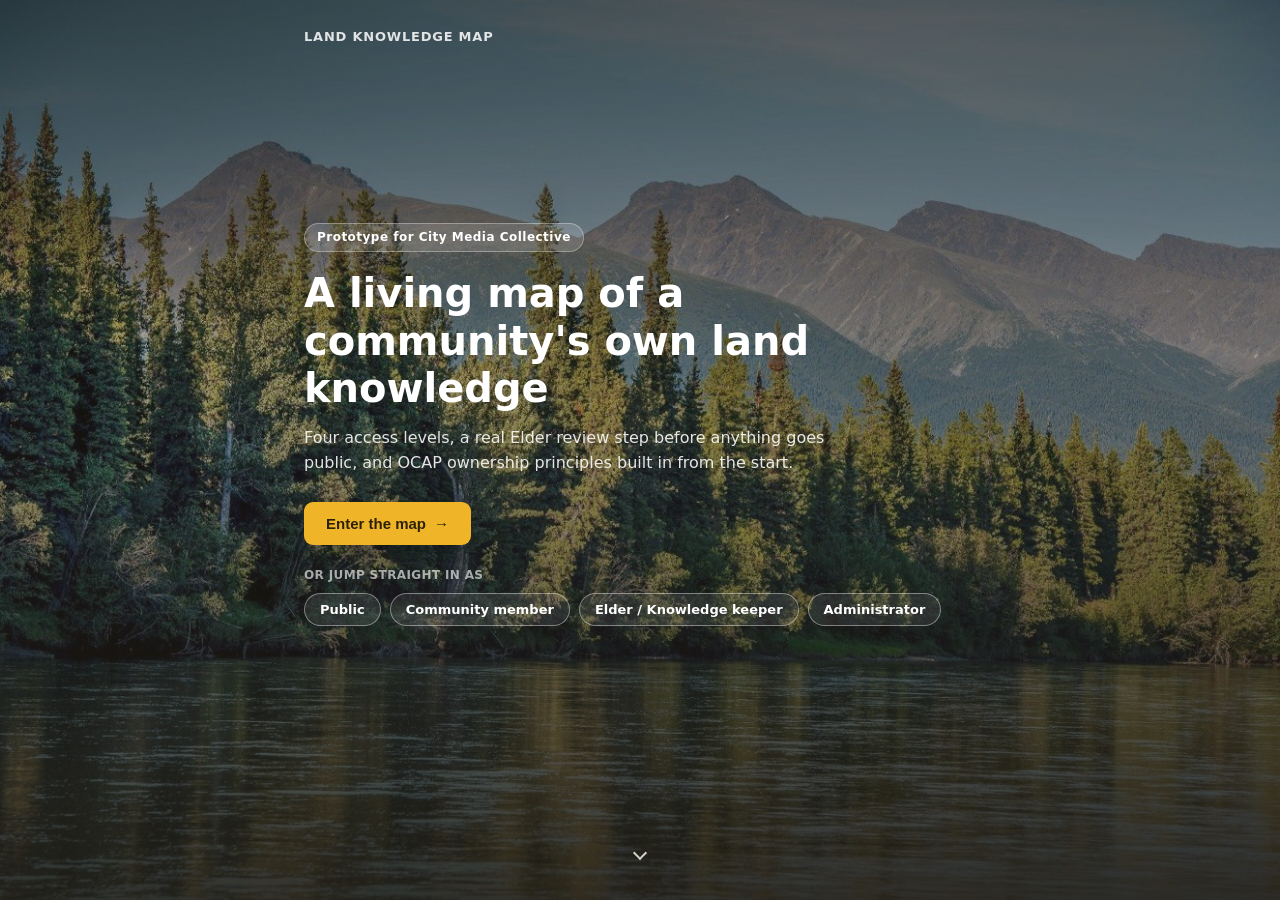
<file: index.html>
<!DOCTYPE html>
<html lang="en">
<head>
  <meta charset="utf-8">
  <meta name="viewport" content="width=device-width, initial-scale=1">
  <title>Land Knowledge Map (Prototype)</title>
  <link rel="stylesheet" href="vendor/maplibre-gl.css">
  <link rel="stylesheet" href="style.css">
</head>
<body>

  <div class="landing" id="landing">
    <section class="landing-hero">
      <div class="landing-hero-bg"></div>
      <div class="landing-hero-scrim"></div>
      <div class="landing-hero-inner">
        <div class="landing-wordmark">Land Knowledge Map</div>
        <div class="landing-content">
          <p class="landing-eyebrow">Prototype for City Media Collective</p>
          <h1>A living map of a community's own land knowledge</h1>
          <p class="landing-tagline">Four access levels, a real Elder review step before anything goes public, and OCAP ownership principles built in from the start.</p>
          <button type="button" class="landing-btn landing-enter" id="landingEnter">
            Enter the map<span class="landing-btn-arrow" aria-hidden="true">&rarr;</span>
          </button>
          <div class="landing-roles">
            <p class="landing-roles-label">Or jump straight in as</p>
            <div class="landing-roles-row" id="landingRoles"></div>
          </div>
        </div>
        <button type="button" class="landing-scroll-cue" id="landingScrollCue" aria-label="See what this prototype shows">
          <span></span>
        </button>
      </div>
    </section>

    <section class="landing-features">
      <div class="landing-feature">
        <div class="landing-feature-icon" aria-hidden="true">
          <svg viewBox="0 0 24 24" fill="none" stroke="currentColor" stroke-width="1.6" stroke-linecap="round" stroke-linejoin="round"><path d="M9 4 3 6v14l6-2 6 2 6-2V4l-6 2-6-2Z"/><path d="M9 4v14M15 6v14"/></svg>
        </div>
        <h3>Four access levels</h3>
        <p>Public, community member, Elder and administrator views each surface a different slice of the map, so sensitive knowledge only reaches the people meant to see it.</p>
      </div>
      <div class="landing-feature">
        <div class="landing-feature-icon" aria-hidden="true">
          <svg viewBox="0 0 24 24" fill="none" stroke="currentColor" stroke-width="1.6" stroke-linecap="round" stroke-linejoin="round"><path d="M12 3 4 6v6c0 4.6 3.2 7.9 8 9 4.8-1.1 8-4.4 8-9V6Z"/><path d="m9 12 2 2 4-4"/></svg>
        </div>
        <h3>Elder review, every time</h3>
        <p>New places, photos and stories sit in a queue until an Elder confirms them. Nothing reaches the public map on its own.</p>
      </div>
      <div class="landing-feature">
        <div class="landing-feature-icon" aria-hidden="true">
          <svg viewBox="0 0 24 24" fill="none" stroke="currentColor" stroke-width="1.6" stroke-linecap="round" stroke-linejoin="round"><rect x="5" y="11" width="14" height="9" rx="2"/><path d="M8 11V8a4 4 0 0 1 8 0v3"/></svg>
        </div>
        <h3>OCAP, not an afterthought</h3>
        <p>Ownership, control, access and possession of what's submitted stay with the community, not with this tool.</p>
      </div>
    </section>

    <div class="landing-enter-again">
      <button type="button" class="landing-btn landing-btn-secondary landing-enter" id="landingEnterBottom">
        Enter the map<span class="landing-btn-arrow" aria-hidden="true">&rarr;</span>
      </button>
    </div>

    <p class="landing-fineprint">Everything shown here is synthetic and illustrative, built for an Ivey MSc AFP capstone project.</p>
  </div>

  <div class="banner" role="note">
    Prototype. All content is synthetic. Locations, trails and boundaries are fictional and illustrative.
  </div>

  <div class="layout">
    <aside class="panel" id="panel" aria-label="Map controls">
      <button type="button" class="panel-home" id="panelHomeBtn" aria-label="Back to the homepage introduction">
        <svg class="panel-home-icon" viewBox="0 0 24 24" fill="none" stroke="currentColor" stroke-width="1.8" stroke-linecap="round" stroke-linejoin="round" aria-hidden="true">
          <path d="M3 11.5 12 4l9 7.5"/>
          <path d="M5.5 10v9a1 1 0 0 0 1 1H9a1 1 0 0 0 1-1v-4a1 1 0 0 1 1-1h2a1 1 0 0 1 1 1v4a1 1 0 0 0 1 1h2.5a1 1 0 0 0 1-1v-9"/>
        </svg>
        <span class="panel-home-text">
          <h1>Land Knowledge Map</h1>
          <small>Home</small>
        </span>
      </button>
      <p class="sub">Prototype for City Media Collective</p>

      <section>
        <h2 id="viewAsHeading">View as</h2>
        <div class="roles" id="roles" role="radiogroup" aria-label="Access level"></div>
        <p class="role-blurb" id="roleBlurb"></p>
        <p class="role-count" id="roleCount"></p>
      </section>

      <section>
        <h2>Basemap</h2>
        <div class="basemap-toggle">
          <button type="button" id="bmMap" aria-pressed="true">Map</button>
          <button type="button" id="bmSat" aria-pressed="false">Satellite</button>
        </div>
        <button type="button" class="terrain-toggle" id="terrain3dBtn" aria-pressed="false">Tilt to 3D terrain</button>
        <p class="fine terrain-hint" id="terrainHint" hidden>Drag with the right mouse button (or two fingers) to look around once tilted. Click the compass to reset.</p>
      </section>

      <section>
        <h2>Layers</h2>
        <label class="check"><input type="checkbox" id="lyrPoints" checked> Places and sites</label>
        <label class="check"><input type="checkbox" id="lyrTrails" checked> Trails and routes</label>
        <label class="check"><input type="checkbox" id="lyrAreas" checked> Areas and boundaries</label>
      </section>

      <section id="contributeSection" hidden>
        <h2>Contribute</h2>
        <button type="button" class="contribute-btn" id="contributeBtn">+ Add a photo or story</button>
      </section>

      <section id="elderQueueSection" hidden>
        <h2>Elder review queue</h2>
        <p class="role-blurb">Community-reported records waiting for an Elder to confirm them.</p>
        <ul class="items" id="elderQueue"></ul>
      </section>

      <section id="bulkImportSection" hidden>
        <h2>Bulk import</h2>
        <p class="role-blurb">For a large dataset handed over at once, like a hired ecologist's survey, instead of one submission at a time.</p>
        <button type="button" class="contribute-btn" id="bulkImportBtn">Import a dataset (CSV)</button>
      </section>

      <section>
        <h2>Verification</h2>
        <ul class="legend" id="legendVerif"></ul>
      </section>

      <section>
        <h2>Place type</h2>
        <ul class="legend" id="legendCat"></ul>
      </section>

      <section>
        <h2>Boundary precision</h2>
        <ul class="legend" id="legendPrecision"></ul>
      </section>

      <p class="fine">Prototype note: the access levels here hide and show information in your browser to demonstrate the idea. A real platform would enforce them on a secure server.</p>
      <p class="fine">This pilot mirrors City Media's Social Impact Lab model: one community and one project, proven well before others join, with what is learned able to be archived and shared with the next community on the platform. The access tiers and ownership language throughout follow OCAP (ownership, control, access and possession) principles.</p>
    </aside>

    <main class="mapwrap">
      <div id="map" aria-label="Interactive map"></div>
      <div class="offline" id="offline" hidden>Basemap tiles could not load. Showing a plain background. Features still work.</div>
    </main>

    <aside class="card" id="card" aria-live="polite" hidden></aside>
  </div>

  <button class="panel-toggle" id="panelToggle" aria-label="Show or hide controls">Menu</button>

  <script src="vendor/maplibre-gl.js"></script>
  <script src="data.js"></script>
  <script src="app.js"></script>
</body>
</html>
</file>
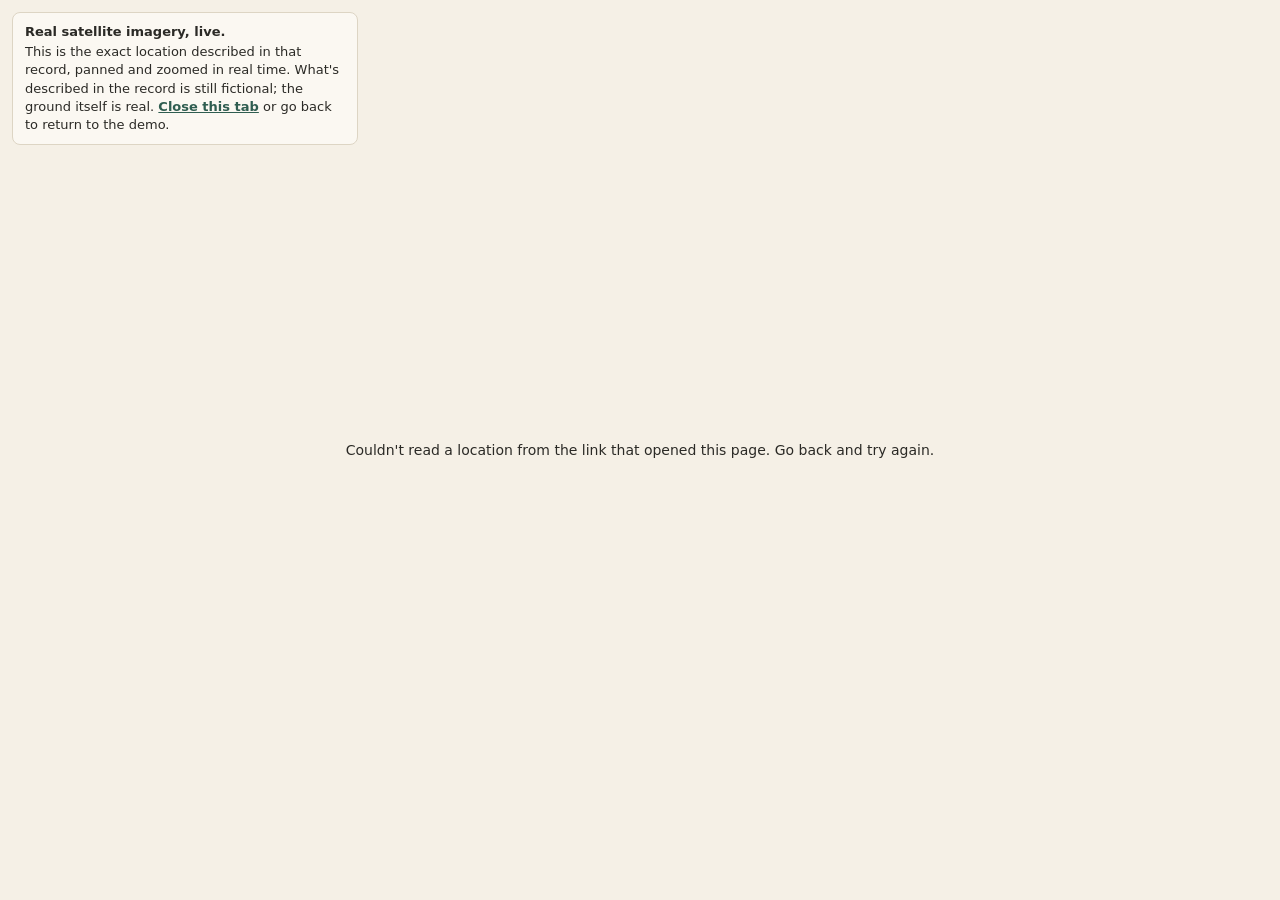
<file: live-view.html>
<!DOCTYPE html>
<html lang="en">
<head>
  <meta charset="utf-8">
  <meta name="viewport" content="width=device-width, initial-scale=1">
  <title>Live satellite view</title>
  <link rel="stylesheet" href="vendor/maplibre-gl.css">
  <style>
    html, body { height: 100%; margin: 0; font-family: system-ui, -apple-system, "Segoe UI", Roboto, sans-serif; }
    #map { position: absolute; inset: 0; }
    .label {
      position: absolute; top: 12px; left: 12px; z-index: 2; max-width: 320px;
      background: #fbf8f2; border: 1px solid #ddd5c4; border-radius: 8px;
      padding: 10px 12px; font-size: 13px; color: #2b2a26; line-height: 1.4;
    }
    .label strong { display: block; margin-bottom: 2px; }
    .label a { color: #2f5d50; font-weight: 600; }
    .missing {
      position: absolute; inset: 0; display: none; align-items: center; justify-content: center;
      background: #f5f0e6; padding: 24px; text-align: center; font-size: 14px; color: #2b2a26;
    }
  </style>
</head>
<body>
  <div id="map" aria-label="Live satellite map"></div>
  <div class="label">
    <strong>Real satellite imagery, live.</strong>
    This is the exact location described in that record, panned and zoomed in real time. What's described
    in the record is still fictional; the ground itself is real. <a href="javascript:window.close()">Close this tab</a>
    or go back to return to the demo.
  </div>
  <div class="missing" id="missing">Couldn't read a location from the link that opened this page. Go back and try again.</div>

  <script src="vendor/maplibre-gl.js"></script>
  <script>
    (function () {
      var params = new URLSearchParams(window.location.search);
      var lat = parseFloat(params.get("lat"));
      var lng = parseFloat(params.get("lng"));
      if (isNaN(lat) || isNaN(lng)) {
        document.getElementById("missing").style.display = "flex";
        return;
      }

      /* Same free, keyless Esri World Imagery source already used for the Satellite toggle and
         the real-world reference thumbnail elsewhere in this demo. No Google, no account, no key. */
      var style = {
        version: 8,
        sources: {
          esriSat: {
            type: "raster",
            tiles: ["https://server.arcgisonline.com/ArcGIS/rest/services/World_Imagery/MapServer/tile/{z}/{y}/{x}"],
            tileSize: 256,
            attribution: "Imagery: Esri, Maxar, Earthstar Geographics"
          }
        },
        layers: [{ id: "esriSat", type: "raster", source: "esriSat" }]
      };

      /* Esri's free World Imagery layer doesn't have close-up resolution everywhere, and this
         region is remote; opening too zoomed-in can land on a tile that just reads "Map data
         not yet available" instead of real imagery. Starting further out is more likely to hit
         real coverage, and the visitor can still zoom in further themselves from there. */
      var map = new maplibregl.Map({
        container: "map",
        style: style,
        center: [lng, lat],
        zoom: 11,
        attributionControl: true
      });
      map.addControl(new maplibregl.NavigationControl(), "top-right");
      map.on("load", function () {
        new maplibregl.Marker({ color: "#2f5d50" }).setLngLat([lng, lat]).addTo(map);
      });
    })();
  </script>
</body>
</html>
</file>
<file: vendor/maplibre-gl.css>
.maplibregl-map{font:12px/20px Helvetica Neue,Arial,Helvetica,sans-serif;overflow:hidden;position:relative;-webkit-tap-highlight-color:rgb(0 0 0/0)}.maplibregl-canvas{left:0;position:absolute;top:0}.maplibregl-map:fullscreen{height:100%;width:100%}.maplibregl-ctrl-group button.maplibregl-ctrl-compass{touch-action:none}.maplibregl-canvas-container.maplibregl-interactive,.maplibregl-ctrl-group button.maplibregl-ctrl-compass{cursor:grab;-webkit-user-select:none;-moz-user-select:none;user-select:none}.maplibregl-canvas-container.maplibregl-interactive.maplibregl-track-pointer{cursor:pointer}.maplibregl-canvas-container.maplibregl-interactive:active,.maplibregl-ctrl-group button.maplibregl-ctrl-compass:active{cursor:grabbing}.maplibregl-canvas-container.maplibregl-touch-zoom-rotate,.maplibregl-canvas-container.maplibregl-touch-zoom-rotate .maplibregl-canvas{touch-action:pan-x pan-y}.maplibregl-canvas-container.maplibregl-touch-drag-pan,.maplibregl-canvas-container.maplibregl-touch-drag-pan .maplibregl-canvas{touch-action:pinch-zoom}.maplibregl-canvas-container.maplibregl-touch-zoom-rotate.maplibregl-touch-drag-pan,.maplibregl-canvas-container.maplibregl-touch-zoom-rotate.maplibregl-touch-drag-pan .maplibregl-canvas{touch-action:none}.maplibregl-canvas-container.maplibregl-touch-drag-pan.maplibregl-cooperative-gestures,.maplibregl-canvas-container.maplibregl-touch-drag-pan.maplibregl-cooperative-gestures .maplibregl-canvas{touch-action:pan-x pan-y}.maplibregl-ctrl-bottom-left,.maplibregl-ctrl-bottom-right,.maplibregl-ctrl-top-left,.maplibregl-ctrl-top-right{pointer-events:none;position:absolute;z-index:2}.maplibregl-ctrl-top-left{left:0;top:0}.maplibregl-ctrl-top-right{right:0;top:0}.maplibregl-ctrl-bottom-left{bottom:0;left:0}.maplibregl-ctrl-bottom-right{bottom:0;right:0}.maplibregl-ctrl{clear:both;pointer-events:auto;transform:translate(0)}.maplibregl-ctrl-top-left .maplibregl-ctrl{float:left;margin:10px 0 0 10px}.maplibregl-ctrl-top-right .maplibregl-ctrl{float:right;margin:10px 10px 0 0}.maplibregl-ctrl-bottom-left .maplibregl-ctrl{float:left;margin:0 0 10px 10px}.maplibregl-ctrl-bottom-right .maplibregl-ctrl{float:right;margin:0 10px 10px 0}.maplibregl-ctrl-group{background:#fff;border-radius:4px}.maplibregl-ctrl-group:not(:empty){box-shadow:0 0 0 2px rgba(0,0,0,.1)}@media (forced-colors:active){.maplibregl-ctrl-group:not(:empty){box-shadow:0 0 0 2px ButtonText}}.maplibregl-ctrl-group button{background-color:transparent;border:0;box-sizing:border-box;cursor:pointer;display:block;height:29px;outline:none;padding:0;width:29px}.maplibregl-ctrl-group button+button{border-top:1px solid #ddd}.maplibregl-ctrl button .maplibregl-ctrl-icon{background-position:50%;background-repeat:no-repeat;display:block;height:100%;width:100%}@media (forced-colors:active){.maplibregl-ctrl-icon{background-color:transparent}.maplibregl-ctrl-group button+button{border-top:1px solid ButtonText}}.maplibregl-ctrl button::-moz-focus-inner{border:0;padding:0}.maplibregl-ctrl-attrib-button:focus,.maplibregl-ctrl-group button:focus{box-shadow:0 0 2px 2px #0096ff}.maplibregl-ctrl button:disabled{cursor:not-allowed}.maplibregl-ctrl button:disabled .maplibregl-ctrl-icon{opacity:.25}.maplibregl-ctrl button:not(:disabled):hover{background-color:rgb(0 0 0/5%)}.maplibregl-ctrl-group button:focus:focus-visible{box-shadow:0 0 2px 2px #0096ff}.maplibregl-ctrl-group button:focus:not(:focus-visible){box-shadow:none}.maplibregl-ctrl-group button:focus:first-child{border-radius:4px 4px 0 0}.maplibregl-ctrl-group button:focus:last-child{border-radius:0 0 4px 4px}.maplibregl-ctrl-group button:focus:only-child{border-radius:inherit}.maplibregl-ctrl button.maplibregl-ctrl-zoom-out .maplibregl-ctrl-icon{background-image:url("data:image/svg+xml;charset=utf-8,%3Csvg xmlns='http://www.w3.org/2000/svg' width='29' height='29' fill='%23333' viewBox='0 0 29 29'%3E%3Cpath d='M10 13c-.75 0-1.5.75-1.5 1.5S9.25 16 10 16h9c.75 0 1.5-.75 1.5-1.5S19.75 13 19 13z'/%3E%3C/svg%3E")}.maplibregl-ctrl button.maplibregl-ctrl-zoom-in .maplibregl-ctrl-icon{background-image:url("data:image/svg+xml;charset=utf-8,%3Csvg xmlns='http://www.w3.org/2000/svg' width='29' height='29' fill='%23333' viewBox='0 0 29 29'%3E%3Cpath d='M14.5 8.5c-.75 0-1.5.75-1.5 1.5v3h-3c-.75 0-1.5.75-1.5 1.5S9.25 16 10 16h3v3c0 .75.75 1.5 1.5 1.5S16 19.75 16 19v-3h3c.75 0 1.5-.75 1.5-1.5S19.75 13 19 13h-3v-3c0-.75-.75-1.5-1.5-1.5'/%3E%3C/svg%3E")}@media (forced-colors:active){.maplibregl-ctrl button.maplibregl-ctrl-zoom-out .maplibregl-ctrl-icon{background-image:url("data:image/svg+xml;charset=utf-8,%3Csvg xmlns='http://www.w3.org/2000/svg' width='29' height='29' fill='%23fff' viewBox='0 0 29 29'%3E%3Cpath d='M10 13c-.75 0-1.5.75-1.5 1.5S9.25 16 10 16h9c.75 0 1.5-.75 1.5-1.5S19.75 13 19 13z'/%3E%3C/svg%3E")}.maplibregl-ctrl button.maplibregl-ctrl-zoom-in .maplibregl-ctrl-icon{background-image:url("data:image/svg+xml;charset=utf-8,%3Csvg xmlns='http://www.w3.org/2000/svg' width='29' height='29' fill='%23fff' viewBox='0 0 29 29'%3E%3Cpath d='M14.5 8.5c-.75 0-1.5.75-1.5 1.5v3h-3c-.75 0-1.5.75-1.5 1.5S9.25 16 10 16h3v3c0 .75.75 1.5 1.5 1.5S16 19.75 16 19v-3h3c.75 0 1.5-.75 1.5-1.5S19.75 13 19 13h-3v-3c0-.75-.75-1.5-1.5-1.5'/%3E%3C/svg%3E")}}@media (forced-colors:active) and (prefers-color-scheme:light){.maplibregl-ctrl button.maplibregl-ctrl-zoom-out .maplibregl-ctrl-icon{background-image:url("data:image/svg+xml;charset=utf-8,%3Csvg xmlns='http://www.w3.org/2000/svg' width='29' height='29' viewBox='0 0 29 29'%3E%3Cpath d='M10 13c-.75 0-1.5.75-1.5 1.5S9.25 16 10 16h9c.75 0 1.5-.75 1.5-1.5S19.75 13 19 13z'/%3E%3C/svg%3E")}.maplibregl-ctrl button.maplibregl-ctrl-zoom-in .maplibregl-ctrl-icon{background-image:url("data:image/svg+xml;charset=utf-8,%3Csvg xmlns='http://www.w3.org/2000/svg' width='29' height='29' viewBox='0 0 29 29'%3E%3Cpath d='M14.5 8.5c-.75 0-1.5.75-1.5 1.5v3h-3c-.75 0-1.5.75-1.5 1.5S9.25 16 10 16h3v3c0 .75.75 1.5 1.5 1.5S16 19.75 16 19v-3h3c.75 0 1.5-.75 1.5-1.5S19.75 13 19 13h-3v-3c0-.75-.75-1.5-1.5-1.5'/%3E%3C/svg%3E")}}.maplibregl-ctrl button.maplibregl-ctrl-fullscreen .maplibregl-ctrl-icon{background-image:url("data:image/svg+xml;charset=utf-8,%3Csvg xmlns='http://www.w3.org/2000/svg' width='29' height='29' fill='%23333' viewBox='0 0 29 29'%3E%3Cpath d='M24 16v5.5c0 1.75-.75 2.5-2.5 2.5H16v-1l3-1.5-4-5.5 1-1 5.5 4 1.5-3zM6 16l1.5 3 5.5-4 1 1-4 5.5 3 1.5v1H7.5C5.75 24 5 23.25 5 21.5V16zm7-11v1l-3 1.5 4 5.5-1 1-5.5-4L6 13H5V7.5C5 5.75 5.75 5 7.5 5zm11 2.5c0-1.75-.75-2.5-2.5-2.5H16v1l3 1.5-4 5.5 1 1 5.5-4 1.5 3h1z'/%3E%3C/svg%3E")}.maplibregl-ctrl button.maplibregl-ctrl-shrink .maplibregl-ctrl-icon{background-image:url("data:image/svg+xml;charset=utf-8,%3Csvg xmlns='http://www.w3.org/2000/svg' width='29' height='29' viewBox='0 0 29 29'%3E%3Cpath d='M18.5 16c-1.75 0-2.5.75-2.5 2.5V24h1l1.5-3 5.5 4 1-1-4-5.5 3-1.5v-1zM13 18.5c0-1.75-.75-2.5-2.5-2.5H5v1l3 1.5L4 24l1 1 5.5-4 1.5 3h1zm3-8c0 1.75.75 2.5 2.5 2.5H24v-1l-3-1.5L25 5l-1-1-5.5 4L17 5h-1zM10.5 13c1.75 0 2.5-.75 2.5-2.5V5h-1l-1.5 3L5 4 4 5l4 5.5L5 12v1z'/%3E%3C/svg%3E")}@media (forced-colors:active){.maplibregl-ctrl button.maplibregl-ctrl-fullscreen .maplibregl-ctrl-icon{background-image:url("data:image/svg+xml;charset=utf-8,%3Csvg xmlns='http://www.w3.org/2000/svg' width='29' height='29' fill='%23fff' viewBox='0 0 29 29'%3E%3Cpath d='M24 16v5.5c0 1.75-.75 2.5-2.5 2.5H16v-1l3-1.5-4-5.5 1-1 5.5 4 1.5-3zM6 16l1.5 3 5.5-4 1 1-4 5.5 3 1.5v1H7.5C5.75 24 5 23.25 5 21.5V16zm7-11v1l-3 1.5 4 5.5-1 1-5.5-4L6 13H5V7.5C5 5.75 5.75 5 7.5 5zm11 2.5c0-1.75-.75-2.5-2.5-2.5H16v1l3 1.5-4 5.5 1 1 5.5-4 1.5 3h1z'/%3E%3C/svg%3E")}.maplibregl-ctrl button.maplibregl-ctrl-shrink .maplibregl-ctrl-icon{background-image:url("data:image/svg+xml;charset=utf-8,%3Csvg xmlns='http://www.w3.org/2000/svg' width='29' height='29' fill='%23fff' viewBox='0 0 29 29'%3E%3Cpath d='M18.5 16c-1.75 0-2.5.75-2.5 2.5V24h1l1.5-3 5.5 4 1-1-4-5.5 3-1.5v-1zM13 18.5c0-1.75-.75-2.5-2.5-2.5H5v1l3 1.5L4 24l1 1 5.5-4 1.5 3h1zm3-8c0 1.75.75 2.5 2.5 2.5H24v-1l-3-1.5L25 5l-1-1-5.5 4L17 5h-1zM10.5 13c1.75 0 2.5-.75 2.5-2.5V5h-1l-1.5 3L5 4 4 5l4 5.5L5 12v1z'/%3E%3C/svg%3E")}}@media (forced-colors:active) and (prefers-color-scheme:light){.maplibregl-ctrl button.maplibregl-ctrl-fullscreen .maplibregl-ctrl-icon{background-image:url("data:image/svg+xml;charset=utf-8,%3Csvg xmlns='http://www.w3.org/2000/svg' width='29' height='29' viewBox='0 0 29 29'%3E%3Cpath d='M24 16v5.5c0 1.75-.75 2.5-2.5 2.5H16v-1l3-1.5-4-5.5 1-1 5.5 4 1.5-3zM6 16l1.5 3 5.5-4 1 1-4 5.5 3 1.5v1H7.5C5.75 24 5 23.25 5 21.5V16zm7-11v1l-3 1.5 4 5.5-1 1-5.5-4L6 13H5V7.5C5 5.75 5.75 5 7.5 5zm11 2.5c0-1.75-.75-2.5-2.5-2.5H16v1l3 1.5-4 5.5 1 1 5.5-4 1.5 3h1z'/%3E%3C/svg%3E")}.maplibregl-ctrl button.maplibregl-ctrl-shrink .maplibregl-ctrl-icon{background-image:url("data:image/svg+xml;charset=utf-8,%3Csvg xmlns='http://www.w3.org/2000/svg' width='29' height='29' viewBox='0 0 29 29'%3E%3Cpath d='M18.5 16c-1.75 0-2.5.75-2.5 2.5V24h1l1.5-3 5.5 4 1-1-4-5.5 3-1.5v-1zM13 18.5c0-1.75-.75-2.5-2.5-2.5H5v1l3 1.5L4 24l1 1 5.5-4 1.5 3h1zm3-8c0 1.75.75 2.5 2.5 2.5H24v-1l-3-1.5L25 5l-1-1-5.5 4L17 5h-1zM10.5 13c1.75 0 2.5-.75 2.5-2.5V5h-1l-1.5 3L5 4 4 5l4 5.5L5 12v1z'/%3E%3C/svg%3E")}}.maplibregl-ctrl button.maplibregl-ctrl-compass .maplibregl-ctrl-icon{background-image:url("data:image/svg+xml;charset=utf-8,%3Csvg xmlns='http://www.w3.org/2000/svg' width='29' height='29' fill='%23333' viewBox='0 0 29 29'%3E%3Cpath d='m10.5 14 4-8 4 8z'/%3E%3Cpath fill='%23ccc' d='m10.5 16 4 8 4-8z'/%3E%3C/svg%3E")}@media (forced-colors:active){.maplibregl-ctrl button.maplibregl-ctrl-compass .maplibregl-ctrl-icon{background-image:url("data:image/svg+xml;charset=utf-8,%3Csvg xmlns='http://www.w3.org/2000/svg' width='29' height='29' fill='%23fff' viewBox='0 0 29 29'%3E%3Cpath d='m10.5 14 4-8 4 8z'/%3E%3Cpath fill='%23ccc' d='m10.5 16 4 8 4-8z'/%3E%3C/svg%3E")}}@media (forced-colors:active) and (prefers-color-scheme:light){.maplibregl-ctrl button.maplibregl-ctrl-compass .maplibregl-ctrl-icon{background-image:url("data:image/svg+xml;charset=utf-8,%3Csvg xmlns='http://www.w3.org/2000/svg' width='29' height='29' viewBox='0 0 29 29'%3E%3Cpath d='m10.5 14 4-8 4 8z'/%3E%3Cpath fill='%23ccc' d='m10.5 16 4 8 4-8z'/%3E%3C/svg%3E")}}.maplibregl-ctrl button.maplibregl-ctrl-terrain .maplibregl-ctrl-icon{background-image:url("data:image/svg+xml;charset=utf-8,%3Csvg xmlns='http://www.w3.org/2000/svg' width='22' height='22' fill='%23333' viewBox='0 0 22 22'%3E%3Cpath d='m1.754 13.406 4.453-4.851 3.09 3.09 3.281 3.277.969-.969-3.309-3.312 3.844-4.121 6.148 6.886h1.082v-.855l-7.207-8.07-4.84 5.187L6.169 6.57l-5.48 5.965v.871ZM.688 16.844h20.625v1.375H.688Zm0 0'/%3E%3C/svg%3E")}.maplibregl-ctrl button.maplibregl-ctrl-terrain-enabled .maplibregl-ctrl-icon{background-image:url("data:image/svg+xml;charset=utf-8,%3Csvg xmlns='http://www.w3.org/2000/svg' width='22' height='22' fill='%2333b5e5' viewBox='0 0 22 22'%3E%3Cpath d='m1.754 13.406 4.453-4.851 3.09 3.09 3.281 3.277.969-.969-3.309-3.312 3.844-4.121 6.148 6.886h1.082v-.855l-7.207-8.07-4.84 5.187L6.169 6.57l-5.48 5.965v.871ZM.688 16.844h20.625v1.375H.688Zm0 0'/%3E%3C/svg%3E")}.maplibregl-ctrl button.maplibregl-ctrl-geolocate .maplibregl-ctrl-icon{background-image:url("data:image/svg+xml;charset=utf-8,%3Csvg xmlns='http://www.w3.org/2000/svg' width='29' height='29' fill='%23333' viewBox='0 0 20 20'%3E%3Cpath d='M10 4C9 4 9 5 9 5v.1A5 5 0 0 0 5.1 9H5s-1 0-1 1 1 1 1 1h.1A5 5 0 0 0 9 14.9v.1s0 1 1 1 1-1 1-1v-.1a5 5 0 0 0 3.9-3.9h.1s1 0 1-1-1-1-1-1h-.1A5 5 0 0 0 11 5.1V5s0-1-1-1m0 2.5a3.5 3.5 0 1 1 0 7 3.5 3.5 0 1 1 0-7'/%3E%3Ccircle cx='10' cy='10' r='2'/%3E%3C/svg%3E")}.maplibregl-ctrl button.maplibregl-ctrl-geolocate:disabled .maplibregl-ctrl-icon{background-image:url("data:image/svg+xml;charset=utf-8,%3Csvg xmlns='http://www.w3.org/2000/svg' width='29' height='29' fill='%23aaa' viewBox='0 0 20 20'%3E%3Cpath d='M10 4C9 4 9 5 9 5v.1A5 5 0 0 0 5.1 9H5s-1 0-1 1 1 1 1 1h.1A5 5 0 0 0 9 14.9v.1s0 1 1 1 1-1 1-1v-.1a5 5 0 0 0 3.9-3.9h.1s1 0 1-1-1-1-1-1h-.1A5 5 0 0 0 11 5.1V5s0-1-1-1m0 2.5a3.5 3.5 0 1 1 0 7 3.5 3.5 0 1 1 0-7'/%3E%3Ccircle cx='10' cy='10' r='2'/%3E%3Cpath fill='red' d='m14 5 1 1-9 9-1-1z'/%3E%3C/svg%3E")}.maplibregl-ctrl button.maplibregl-ctrl-geolocate.maplibregl-ctrl-geolocate-active .maplibregl-ctrl-icon{background-image:url("data:image/svg+xml;charset=utf-8,%3Csvg xmlns='http://www.w3.org/2000/svg' width='29' height='29' fill='%2333b5e5' viewBox='0 0 20 20'%3E%3Cpath d='M10 4C9 4 9 5 9 5v.1A5 5 0 0 0 5.1 9H5s-1 0-1 1 1 1 1 1h.1A5 5 0 0 0 9 14.9v.1s0 1 1 1 1-1 1-1v-.1a5 5 0 0 0 3.9-3.9h.1s1 0 1-1-1-1-1-1h-.1A5 5 0 0 0 11 5.1V5s0-1-1-1m0 2.5a3.5 3.5 0 1 1 0 7 3.5 3.5 0 1 1 0-7'/%3E%3Ccircle cx='10' cy='10' r='2'/%3E%3C/svg%3E")}.maplibregl-ctrl button.maplibregl-ctrl-geolocate.maplibregl-ctrl-geolocate-active-error .maplibregl-ctrl-icon{background-image:url("data:image/svg+xml;charset=utf-8,%3Csvg xmlns='http://www.w3.org/2000/svg' width='29' height='29' fill='%23e58978' viewBox='0 0 20 20'%3E%3Cpath d='M10 4C9 4 9 5 9 5v.1A5 5 0 0 0 5.1 9H5s-1 0-1 1 1 1 1 1h.1A5 5 0 0 0 9 14.9v.1s0 1 1 1 1-1 1-1v-.1a5 5 0 0 0 3.9-3.9h.1s1 0 1-1-1-1-1-1h-.1A5 5 0 0 0 11 5.1V5s0-1-1-1m0 2.5a3.5 3.5 0 1 1 0 7 3.5 3.5 0 1 1 0-7'/%3E%3Ccircle cx='10' cy='10' r='2'/%3E%3C/svg%3E")}.maplibregl-ctrl button.maplibregl-ctrl-geolocate.maplibregl-ctrl-geolocate-background .maplibregl-ctrl-icon{background-image:url("data:image/svg+xml;charset=utf-8,%3Csvg xmlns='http://www.w3.org/2000/svg' width='29' height='29' fill='%2333b5e5' viewBox='0 0 20 20'%3E%3Cpath d='M10 4C9 4 9 5 9 5v.1A5 5 0 0 0 5.1 9H5s-1 0-1 1 1 1 1 1h.1A5 5 0 0 0 9 14.9v.1s0 1 1 1 1-1 1-1v-.1a5 5 0 0 0 3.9-3.9h.1s1 0 1-1-1-1-1-1h-.1A5 5 0 0 0 11 5.1V5s0-1-1-1m0 2.5a3.5 3.5 0 1 1 0 7 3.5 3.5 0 1 1 0-7'/%3E%3C/svg%3E")}.maplibregl-ctrl button.maplibregl-ctrl-geolocate.maplibregl-ctrl-geolocate-background-error .maplibregl-ctrl-icon{background-image:url("data:image/svg+xml;charset=utf-8,%3Csvg xmlns='http://www.w3.org/2000/svg' width='29' height='29' fill='%23e54e33' viewBox='0 0 20 20'%3E%3Cpath d='M10 4C9 4 9 5 9 5v.1A5 5 0 0 0 5.1 9H5s-1 0-1 1 1 1 1 1h.1A5 5 0 0 0 9 14.9v.1s0 1 1 1 1-1 1-1v-.1a5 5 0 0 0 3.9-3.9h.1s1 0 1-1-1-1-1-1h-.1A5 5 0 0 0 11 5.1V5s0-1-1-1m0 2.5a3.5 3.5 0 1 1 0 7 3.5 3.5 0 1 1 0-7'/%3E%3C/svg%3E")}.maplibregl-ctrl button.maplibregl-ctrl-geolocate.maplibregl-ctrl-geolocate-waiting .maplibregl-ctrl-icon{animation:maplibregl-spin 2s linear infinite}@media (forced-colors:active){.maplibregl-ctrl button.maplibregl-ctrl-geolocate .maplibregl-ctrl-icon{background-image:url("data:image/svg+xml;charset=utf-8,%3Csvg xmlns='http://www.w3.org/2000/svg' width='29' height='29' fill='%23fff' viewBox='0 0 20 20'%3E%3Cpath d='M10 4C9 4 9 5 9 5v.1A5 5 0 0 0 5.1 9H5s-1 0-1 1 1 1 1 1h.1A5 5 0 0 0 9 14.9v.1s0 1 1 1 1-1 1-1v-.1a5 5 0 0 0 3.9-3.9h.1s1 0 1-1-1-1-1-1h-.1A5 5 0 0 0 11 5.1V5s0-1-1-1m0 2.5a3.5 3.5 0 1 1 0 7 3.5 3.5 0 1 1 0-7'/%3E%3Ccircle cx='10' cy='10' r='2'/%3E%3C/svg%3E")}.maplibregl-ctrl button.maplibregl-ctrl-geolocate:disabled .maplibregl-ctrl-icon{background-image:url("data:image/svg+xml;charset=utf-8,%3Csvg xmlns='http://www.w3.org/2000/svg' width='29' height='29' fill='%23999' viewBox='0 0 20 20'%3E%3Cpath d='M10 4C9 4 9 5 9 5v.1A5 5 0 0 0 5.1 9H5s-1 0-1 1 1 1 1 1h.1A5 5 0 0 0 9 14.9v.1s0 1 1 1 1-1 1-1v-.1a5 5 0 0 0 3.9-3.9h.1s1 0 1-1-1-1-1-1h-.1A5 5 0 0 0 11 5.1V5s0-1-1-1m0 2.5a3.5 3.5 0 1 1 0 7 3.5 3.5 0 1 1 0-7'/%3E%3Ccircle cx='10' cy='10' r='2'/%3E%3Cpath fill='red' d='m14 5 1 1-9 9-1-1z'/%3E%3C/svg%3E")}.maplibregl-ctrl button.maplibregl-ctrl-geolocate.maplibregl-ctrl-geolocate-active .maplibregl-ctrl-icon{background-image:url("data:image/svg+xml;charset=utf-8,%3Csvg xmlns='http://www.w3.org/2000/svg' width='29' height='29' fill='%2333b5e5' viewBox='0 0 20 20'%3E%3Cpath d='M10 4C9 4 9 5 9 5v.1A5 5 0 0 0 5.1 9H5s-1 0-1 1 1 1 1 1h.1A5 5 0 0 0 9 14.9v.1s0 1 1 1 1-1 1-1v-.1a5 5 0 0 0 3.9-3.9h.1s1 0 1-1-1-1-1-1h-.1A5 5 0 0 0 11 5.1V5s0-1-1-1m0 2.5a3.5 3.5 0 1 1 0 7 3.5 3.5 0 1 1 0-7'/%3E%3Ccircle cx='10' cy='10' r='2'/%3E%3C/svg%3E")}.maplibregl-ctrl button.maplibregl-ctrl-geolocate.maplibregl-ctrl-geolocate-active-error .maplibregl-ctrl-icon{background-image:url("data:image/svg+xml;charset=utf-8,%3Csvg xmlns='http://www.w3.org/2000/svg' width='29' height='29' fill='%23e58978' viewBox='0 0 20 20'%3E%3Cpath d='M10 4C9 4 9 5 9 5v.1A5 5 0 0 0 5.1 9H5s-1 0-1 1 1 1 1 1h.1A5 5 0 0 0 9 14.9v.1s0 1 1 1 1-1 1-1v-.1a5 5 0 0 0 3.9-3.9h.1s1 0 1-1-1-1-1-1h-.1A5 5 0 0 0 11 5.1V5s0-1-1-1m0 2.5a3.5 3.5 0 1 1 0 7 3.5 3.5 0 1 1 0-7'/%3E%3Ccircle cx='10' cy='10' r='2'/%3E%3C/svg%3E")}.maplibregl-ctrl button.maplibregl-ctrl-geolocate.maplibregl-ctrl-geolocate-background .maplibregl-ctrl-icon{background-image:url("data:image/svg+xml;charset=utf-8,%3Csvg xmlns='http://www.w3.org/2000/svg' width='29' height='29' fill='%2333b5e5' viewBox='0 0 20 20'%3E%3Cpath d='M10 4C9 4 9 5 9 5v.1A5 5 0 0 0 5.1 9H5s-1 0-1 1 1 1 1 1h.1A5 5 0 0 0 9 14.9v.1s0 1 1 1 1-1 1-1v-.1a5 5 0 0 0 3.9-3.9h.1s1 0 1-1-1-1-1-1h-.1A5 5 0 0 0 11 5.1V5s0-1-1-1m0 2.5a3.5 3.5 0 1 1 0 7 3.5 3.5 0 1 1 0-7'/%3E%3C/svg%3E")}.maplibregl-ctrl button.maplibregl-ctrl-geolocate.maplibregl-ctrl-geolocate-background-error .maplibregl-ctrl-icon{background-image:url("data:image/svg+xml;charset=utf-8,%3Csvg xmlns='http://www.w3.org/2000/svg' width='29' height='29' fill='%23e54e33' viewBox='0 0 20 20'%3E%3Cpath d='M10 4C9 4 9 5 9 5v.1A5 5 0 0 0 5.1 9H5s-1 0-1 1 1 1 1 1h.1A5 5 0 0 0 9 14.9v.1s0 1 1 1 1-1 1-1v-.1a5 5 0 0 0 3.9-3.9h.1s1 0 1-1-1-1-1-1h-.1A5 5 0 0 0 11 5.1V5s0-1-1-1m0 2.5a3.5 3.5 0 1 1 0 7 3.5 3.5 0 1 1 0-7'/%3E%3C/svg%3E")}}@media (forced-colors:active) and (prefers-color-scheme:light){.maplibregl-ctrl button.maplibregl-ctrl-geolocate .maplibregl-ctrl-icon{background-image:url("data:image/svg+xml;charset=utf-8,%3Csvg xmlns='http://www.w3.org/2000/svg' width='29' height='29' viewBox='0 0 20 20'%3E%3Cpath d='M10 4C9 4 9 5 9 5v.1A5 5 0 0 0 5.1 9H5s-1 0-1 1 1 1 1 1h.1A5 5 0 0 0 9 14.9v.1s0 1 1 1 1-1 1-1v-.1a5 5 0 0 0 3.9-3.9h.1s1 0 1-1-1-1-1-1h-.1A5 5 0 0 0 11 5.1V5s0-1-1-1m0 2.5a3.5 3.5 0 1 1 0 7 3.5 3.5 0 1 1 0-7'/%3E%3Ccircle cx='10' cy='10' r='2'/%3E%3C/svg%3E")}.maplibregl-ctrl button.maplibregl-ctrl-geolocate:disabled .maplibregl-ctrl-icon{background-image:url("data:image/svg+xml;charset=utf-8,%3Csvg xmlns='http://www.w3.org/2000/svg' width='29' height='29' fill='%23666' viewBox='0 0 20 20'%3E%3Cpath d='M10 4C9 4 9 5 9 5v.1A5 5 0 0 0 5.1 9H5s-1 0-1 1 1 1 1 1h.1A5 5 0 0 0 9 14.9v.1s0 1 1 1 1-1 1-1v-.1a5 5 0 0 0 3.9-3.9h.1s1 0 1-1-1-1-1-1h-.1A5 5 0 0 0 11 5.1V5s0-1-1-1m0 2.5a3.5 3.5 0 1 1 0 7 3.5 3.5 0 1 1 0-7'/%3E%3Ccircle cx='10' cy='10' r='2'/%3E%3Cpath fill='red' d='m14 5 1 1-9 9-1-1z'/%3E%3C/svg%3E")}}@keyframes maplibregl-spin{0%{transform:rotate(0deg)}to{transform:rotate(1turn)}}a.maplibregl-ctrl-logo{background-image:url("data:image/svg+xml;charset=utf-8,%3Csvg xmlns='http://www.w3.org/2000/svg' width='88' height='23' fill='none'%3E%3Cpath fill='%23000' fill-opacity='.4' fill-rule='evenodd' d='M17.408 16.796h-1.827l2.501-12.095h.198l3.324 6.533.988 2.19.988-2.19 3.258-6.533h.181l2.6 12.095h-1.81l-1.218-5.644-.362-1.71-.658 1.71-2.929 5.644h-.098l-2.914-5.644-.757-1.71-.345 1.71zm1.958-3.42-.726 3.663a1.255 1.255 0 0 1-1.232 1.011h-1.827a1.255 1.255 0 0 1-1.229-1.509l2.501-12.095a1.255 1.255 0 0 1 1.23-1.001h.197a1.25 1.25 0 0 1 1.12.685l3.19 6.273 3.125-6.263a1.25 1.25 0 0 1 1.123-.695h.181a1.255 1.255 0 0 1 1.227.991l1.443 6.71a5 5 0 0 1 .314-.787l.009-.016a4.6 4.6 0 0 1 1.777-1.887c.782-.46 1.668-.667 2.611-.667a4.6 4.6 0 0 1 1.7.32l.306.134c.21-.16.474-.256.759-.256h1.694a1.255 1.255 0 0 1 1.212.925 1.255 1.255 0 0 1 1.212-.925h1.711c.284 0 .545.094.755.252.613-.3 1.312-.45 2.075-.45 1.356 0 2.557.445 3.482 1.4q.47.48.763 1.064V4.701a1.255 1.255 0 0 1 1.255-1.255h1.86A1.255 1.255 0 0 1 54.44 4.7v9.194h2.217c.19 0 .37.043.532.118v-4.77c0-.356.147-.678.385-.906a2.42 2.42 0 0 1-.682-1.71c0-.665.267-1.253.735-1.7a2.45 2.45 0 0 1 1.722-.674 2.43 2.43 0 0 1 1.705.675q.318.302.504.683V4.7a1.255 1.255 0 0 1 1.255-1.255h1.744A1.255 1.255 0 0 1 65.812 4.7v3.335a4.8 4.8 0 0 1 1.526-.246c.938 0 1.817.214 2.59.69a4.47 4.47 0 0 1 1.67 1.743v-.98a1.255 1.255 0 0 1 1.256-1.256h1.777c.233 0 .451.064.639.174a3.4 3.4 0 0 1 1.567-.372c.346 0 .861.02 1.285.232a1.25 1.25 0 0 1 .689 1.004 4.7 4.7 0 0 1 .853-.588c.795-.44 1.675-.647 2.61-.647 1.385 0 2.65.39 3.525 1.396.836.938 1.168 2.173 1.168 3.528q-.001.515-.056 1.051a1.255 1.255 0 0 1-.947 1.09l.408.952a1.255 1.255 0 0 1-.477 1.552c-.418.268-.92.463-1.458.612-.613.171-1.304.244-2.049.244-1.06 0-2.043-.207-2.886-.698l-.015-.008c-.798-.48-1.419-1.135-1.818-1.963l-.004-.008a5.8 5.8 0 0 1-.548-2.512q0-.429.053-.843a1.3 1.3 0 0 1-.333-.086l-.166-.004c-.223 0-.426.062-.643.228-.03.024-.142.139-.142.59v3.883a1.255 1.255 0 0 1-1.256 1.256h-1.777a1.255 1.255 0 0 1-1.256-1.256V15.69l-.032.057a4.8 4.8 0 0 1-1.86 1.833 5.04 5.04 0 0 1-2.484.634 4.5 4.5 0 0 1-1.935-.424 1.25 1.25 0 0 1-.764.258h-1.71a1.255 1.255 0 0 1-1.256-1.255V7.687a2.4 2.4 0 0 1-.428.625c.253.23.412.561.412.93v7.553a1.255 1.255 0 0 1-1.256 1.255h-1.843a1.25 1.25 0 0 1-.894-.373c-.228.23-.544.373-.894.373H51.32a1.255 1.255 0 0 1-1.256-1.255v-1.251l-.061.117a4.7 4.7 0 0 1-1.782 1.884 4.77 4.77 0 0 1-2.485.67 5.6 5.6 0 0 1-1.485-.188l.009 2.764a1.255 1.255 0 0 1-1.255 1.259h-1.729a1.255 1.255 0 0 1-1.255-1.255v-3.537a1.255 1.255 0 0 1-1.167.793h-1.679a1.25 1.25 0 0 1-.77-.263 4.5 4.5 0 0 1-1.945.429c-.885 0-1.724-.21-2.495-.632l-.017-.01a5 5 0 0 1-1.081-.836 1.255 1.255 0 0 1-1.254 1.312h-1.81a1.255 1.255 0 0 1-1.228-.99l-.782-3.625-2.044 3.939a1.25 1.25 0 0 1-1.115.676h-.098a1.25 1.25 0 0 1-1.116-.68l-2.061-3.994zM35.92 16.63l.207-.114.223-.15q.493-.356.735-.785l.061-.118.033 1.332h1.678V9.242h-1.694l-.033 1.267q-.133-.329-.526-.658l-.032-.028a3.2 3.2 0 0 0-.668-.428l-.27-.12a3.3 3.3 0 0 0-1.235-.23q-1.136-.001-1.974.493a3.36 3.36 0 0 0-1.3 1.382q-.445.89-.444 2.074 0 1.2.51 2.107a3.8 3.8 0 0 0 1.382 1.381 3.9 3.9 0 0 0 1.893.477q.795 0 1.455-.33zm-2.789-5.38q-.576.675-.575 1.762 0 1.102.559 1.794.576.675 1.645.675a2.25 2.25 0 0 0 .934-.19 2.2 2.2 0 0 0 .468-.29l.178-.161a2.2 2.2 0 0 0 .397-.561q.244-.5.244-1.15v-.115q0-.708-.296-1.267l-.043-.077a2.2 2.2 0 0 0-.633-.709l-.13-.086-.047-.028a2.1 2.1 0 0 0-1.073-.285q-1.052 0-1.629.692zm2.316 2.706c.163-.17.28-.407.28-.83v-.114c0-.292-.06-.508-.15-.68a.96.96 0 0 0-.353-.389.85.85 0 0 0-.464-.127c-.4 0-.56.114-.664.239l-.01.012c-.148.174-.275.45-.275.945 0 .506.122.801.27.99.097.11.266.224.68.224.303 0 .504-.09.687-.269zm7.545 1.705a2.6 2.6 0 0 0 .331.423q.319.33.755.548l.173.074q.65.255 1.49.255 1.02 0 1.844-.493a3.45 3.45 0 0 0 1.316-1.4q.493-.904.493-2.089 0-1.909-.988-2.913-.988-1.02-2.584-1.02-.898 0-1.575.347a3 3 0 0 0-.415.262l-.199.166a3.4 3.4 0 0 0-.64.82V9.242h-1.712v11.553h1.729l-.017-5.134zm.53-1.138q.206.29.48.5l.155.11.053.034q.51.296 1.119.297 1.07 0 1.645-.675.577-.69.576-1.762 0-1.119-.576-1.777-.558-.675-1.645-.675-.435 0-.835.16a2 2 0 0 0-.284.136 2 2 0 0 0-.363.254 2.2 2.2 0 0 0-.46.569l-.082.162a2.6 2.6 0 0 0-.213 1.072v.115q0 .707.296 1.267l.135.211zm.964-.818a1.1 1.1 0 0 0 .367.385.94.94 0 0 0 .476.118c.423 0 .59-.117.687-.23.159-.194.28-.478.28-.95 0-.53-.133-.8-.266-.952l-.021-.025c-.078-.094-.231-.221-.68-.221a1 1 0 0 0-.503.135l-.012.007a.86.86 0 0 0-.335.343c-.073.133-.132.324-.132.614v.115a1.4 1.4 0 0 0 .14.66zm15.7-6.222q.347-.346.346-.856a1.05 1.05 0 0 0-.345-.79 1.18 1.18 0 0 0-.84-.329q-.51 0-.855.33a1.05 1.05 0 0 0-.346.79q0 .51.346.855.345.346.856.346.51 0 .839-.346zm4.337 9.314.033-1.332q.191.403.59.747l.098.081a4 4 0 0 0 .316.224l.223.122a3.2 3.2 0 0 0 1.44.322 3.8 3.8 0 0 0 1.875-.477 3.5 3.5 0 0 0 1.382-1.366q.527-.89.526-2.09 0-1.184-.444-2.073a3.24 3.24 0 0 0-1.283-1.399q-.823-.51-1.942-.51a3.5 3.5 0 0 0-1.527.344l-.086.043-.165.09a3 3 0 0 0-.33.214q-.432.315-.656.707a2 2 0 0 0-.099.198l.082-1.283V4.701h-1.744v12.095zm.473-2.509a2.5 2.5 0 0 0 .566.7q.117.098.245.18l.144.08a2.1 2.1 0 0 0 .975.232q1.07 0 1.645-.675.576-.69.576-1.778 0-1.102-.576-1.777-.56-.691-1.645-.692a2.2 2.2 0 0 0-1.015.235q-.22.113-.415.282l-.15.142a2.1 2.1 0 0 0-.42.594q-.223.479-.223 1.1v.115q0 .705.293 1.26zm2.616-.293c.157-.191.28-.479.28-.967 0-.51-.13-.79-.276-.961l-.021-.026c-.082-.1-.232-.225-.67-.225a.87.87 0 0 0-.681.279l-.012.011c-.154.155-.274.38-.274.807v.115c0 .285.057.499.144.669a1.1 1.1 0 0 0 .367.405c.137.082.28.123.455.123.423 0 .59-.118.686-.23zm8.266-3.013q.345-.13.724-.14l.069-.002q.493 0 .642.099l.247-1.794q-.196-.099-.717-.099a2.3 2.3 0 0 0-.545.063 2 2 0 0 0-.411.148 2.2 2.2 0 0 0-.4.249 2.5 2.5 0 0 0-.485.499 2.7 2.7 0 0 0-.32.581l-.05.137v-1.48h-1.778v7.553h1.777v-3.884q0-.546.159-.943a1.5 1.5 0 0 1 .466-.636 2.5 2.5 0 0 1 .399-.253 2 2 0 0 1 .224-.099zm9.784 2.656.05-.922q0-1.743-.856-2.698-.838-.97-2.584-.97-1.119-.001-2.007.493a3.46 3.46 0 0 0-1.4 1.382q-.493.906-.493 2.106 0 1.07.428 1.975.428.89 1.332 1.432.906.526 2.255.526.973 0 1.668-.185l.044-.012.135-.04q.613-.184.984-.421l-.542-1.267q-.3.162-.642.274l-.297.087q-.51.131-1.3.131-.954 0-1.497-.444a1.6 1.6 0 0 1-.192-.193q-.366-.44-.512-1.234l-.004-.021zm-5.427-1.256-.003.022h3.752v-.138q-.011-.727-.288-1.118a1 1 0 0 0-.156-.176q-.46-.428-1.316-.428-.986 0-1.494.604-.379.45-.494 1.234zm-27.053 2.77V4.7h-1.86v12.095h5.333V15.15zm7.103-5.908v7.553h-1.843V9.242h1.843z'/%3E%3Cpath fill='%23fff' d='m19.63 11.151-.757-1.71-.345 1.71-1.12 5.644h-1.827L18.083 4.7h.197l3.325 6.533.988 2.19.988-2.19L26.839 4.7h.181l2.6 12.095h-1.81l-1.218-5.644-.362-1.71-.658 1.71-2.93 5.644h-.098l-2.913-5.644zm14.836 5.81q-1.02 0-1.893-.478a3.8 3.8 0 0 1-1.381-1.382q-.51-.906-.51-2.106 0-1.185.444-2.074a3.36 3.36 0 0 1 1.3-1.382q.839-.494 1.974-.494a3.3 3.3 0 0 1 1.234.231 3.3 3.3 0 0 1 .97.575q.396.33.527.659l.033-1.267h1.694v7.553H37.18l-.033-1.332q-.279.593-1.02 1.053a3.17 3.17 0 0 1-1.662.444zm.296-1.482q.938 0 1.58-.642.642-.66.642-1.711v-.115q0-.708-.296-1.267a2.2 2.2 0 0 0-.807-.872 2.1 2.1 0 0 0-1.119-.313q-1.053 0-1.629.692-.575.675-.575 1.76 0 1.103.559 1.795.577.675 1.645.675zm6.521-6.237h1.711v1.4q.906-1.597 2.83-1.597 1.596 0 2.584 1.02.988 1.005.988 2.914 0 1.185-.493 2.09a3.46 3.46 0 0 1-1.316 1.399 3.5 3.5 0 0 1-1.844.493q-.954 0-1.662-.329a2.67 2.67 0 0 1-1.086-.97l.017 5.134h-1.728zm4.048 6.22q1.07 0 1.645-.674.577-.69.576-1.762 0-1.119-.576-1.777-.558-.675-1.645-.675-.592 0-1.12.296-.51.28-.822.823-.296.527-.296 1.234v.115q0 .708.296 1.267.313.543.823.855.51.296 1.119.297z'/%3E%3Cpath fill='%23e1e3e9' d='M51.325 4.7h1.86v10.45h3.473v1.646h-5.333zm7.12 4.542h1.843v7.553h-1.843zm.905-1.415a1.16 1.16 0 0 1-.856-.346 1.17 1.17 0 0 1-.346-.856 1.05 1.05 0 0 1 .346-.79q.346-.329.856-.329.494 0 .839.33a1.05 1.05 0 0 1 .345.79 1.16 1.16 0 0 1-.345.855q-.33.346-.84.346zm7.875 9.133a3.17 3.17 0 0 1-1.662-.444q-.723-.46-1.004-1.053l-.033 1.332h-1.71V4.701h1.743v4.657l-.082 1.283q.279-.658 1.086-1.119a3.5 3.5 0 0 1 1.778-.477q1.119 0 1.942.51a3.24 3.24 0 0 1 1.283 1.4q.445.888.444 2.072 0 1.201-.526 2.09a3.5 3.5 0 0 1-1.382 1.366 3.8 3.8 0 0 1-1.876.477zm-.296-1.481q1.069 0 1.645-.675.577-.69.577-1.778 0-1.102-.577-1.776-.56-.691-1.645-.692a2.12 2.12 0 0 0-1.58.659q-.642.641-.642 1.694v.115q0 .71.296 1.267a2.4 2.4 0 0 0 .807.872 2.1 2.1 0 0 0 1.119.313zm5.927-6.237h1.777v1.481q.263-.757.856-1.217a2.14 2.14 0 0 1 1.349-.46q.527 0 .724.098l-.247 1.794q-.149-.099-.642-.099-.774 0-1.416.494-.626.493-.626 1.58v3.883h-1.777V9.242zm9.534 7.718q-1.35 0-2.255-.526-.904-.543-1.332-1.432a4.6 4.6 0 0 1-.428-1.975q0-1.2.493-2.106a3.46 3.46 0 0 1 1.4-1.382q.889-.495 2.007-.494 1.744 0 2.584.97.855.956.856 2.7 0 .444-.05.92h-5.43q.18 1.005.708 1.45.542.443 1.497.443.79 0 1.3-.131a4 4 0 0 0 .938-.362l.542 1.267q-.411.263-1.119.46-.708.198-1.711.197zm1.596-4.558q.016-1.02-.444-1.432-.46-.428-1.316-.428-1.728 0-1.991 1.86z'/%3E%3Cpath d='M5.074 15.948a.484.657 0 0 0-.486.659v1.84a.484.657 0 0 0 .486.659h4.101a.484.657 0 0 0 .486-.659v-1.84a.484.657 0 0 0-.486-.659zm3.56 1.16H5.617v.838h3.017z' style='fill:%23fff;fill-rule:evenodd;stroke-width:1.03600001'/%3E%3Cg style='stroke-width:1.12603545'%3E%3Cpath d='M-9.408-1.416c-3.833-.025-7.056 2.912-7.08 6.615-.02 3.08 1.653 4.832 3.107 6.268.903.892 1.721 1.74 2.32 2.902l-.525-.004c-.543-.003-.992.304-1.24.639a1.87 1.87 0 0 0-.362 1.121l-.011 1.877c-.003.402.104.787.347 1.125.244.338.688.653 1.23.656l4.142.028c.542.003.99-.306 1.238-.641a1.87 1.87 0 0 0 .363-1.121l.012-1.875a1.87 1.87 0 0 0-.348-1.127c-.243-.338-.688-.653-1.23-.656l-.518-.004c.597-1.145 1.425-1.983 2.348-2.87 1.473-1.414 3.18-3.149 3.2-6.226-.016-3.59-2.923-6.684-6.993-6.707m-.006 1.1v.002c3.274.02 5.92 2.532 5.9 5.6-.017 2.706-1.39 4.026-2.863 5.44-1.034.994-2.118 2.033-2.814 3.633-.018.041-.052.055-.075.065q-.013.004-.02.01a.34.34 0 0 1-.226.084.34.34 0 0 1-.224-.086l-.092-.077c-.699-1.615-1.768-2.669-2.781-3.67-1.454-1.435-2.797-2.762-2.78-5.478.02-3.067 2.7-5.545 5.975-5.523m-.02 2.826c-1.62-.01-2.944 1.315-2.955 2.96-.01 1.646 1.295 2.988 2.916 2.999h.002c1.621.01 2.943-1.316 2.953-2.961.011-1.646-1.294-2.988-2.916-2.998m-.005 1.1c1.017.006 1.829.83 1.822 1.89s-.83 1.874-1.848 1.867c-1.018-.006-1.829-.83-1.822-1.89s.83-1.874 1.848-1.868m-2.155 11.857 4.14.025c.271.002.49.305.487.676l-.013 1.875c-.003.37-.224.67-.495.668l-4.14-.025c-.27-.002-.487-.306-.485-.676l.012-1.875c.003-.37.224-.67.494-.668' style='color:%23000;font-style:normal;font-variant:normal;font-weight:400;font-stretch:normal;font-size:medium;line-height:normal;font-family:sans-serif;font-variant-ligatures:normal;font-variant-position:normal;font-variant-caps:normal;font-variant-numeric:normal;font-variant-alternates:normal;font-feature-settings:normal;text-indent:0;text-align:start;text-decoration:none;text-decoration-line:none;text-decoration-style:solid;text-decoration-color:%23000;letter-spacing:normal;word-spacing:normal;text-transform:none;writing-mode:lr-tb;direction:ltr;text-orientation:mixed;dominant-baseline:auto;baseline-shift:baseline;text-anchor:start;white-space:normal;shape-padding:0;clip-rule:evenodd;display:inline;overflow:visible;visibility:visible;opacity:1;isolation:auto;mix-blend-mode:normal;color-interpolation:sRGB;color-interpolation-filters:linearRGB;solid-color:%23000;solid-opacity:1;vector-effect:none;fill:%23000;fill-opacity:.4;fill-rule:evenodd;stroke:none;stroke-width:2.47727823;stroke-linecap:butt;stroke-linejoin:miter;stroke-miterlimit:4;stroke-dasharray:none;stroke-dashoffset:0;stroke-opacity:1;color-rendering:auto;image-rendering:auto;shape-rendering:auto;text-rendering:auto' transform='translate(15.553 2.85)scale(.88807)'/%3E%3Cpath d='M-9.415-.316C-12.69-.338-15.37 2.14-15.39 5.207c-.017 2.716 1.326 4.041 2.78 5.477 1.013 1 2.081 2.055 2.78 3.67l.092.076a.34.34 0 0 0 .225.086.34.34 0 0 0 .227-.083l.019-.01c.022-.009.057-.024.074-.064.697-1.6 1.78-2.64 2.814-3.634 1.473-1.414 2.847-2.733 2.864-5.44.02-3.067-2.627-5.58-5.901-5.601m-.057 8.784c1.621.011 2.944-1.315 2.955-2.96.01-1.646-1.295-2.988-2.916-2.999-1.622-.01-2.945 1.315-2.955 2.96s1.295 2.989 2.916 3' style='clip-rule:evenodd;fill:%23e1e3e9;fill-opacity:1;fill-rule:evenodd;stroke:none;stroke-width:2.47727823;stroke-miterlimit:4;stroke-dasharray:none;stroke-opacity:.4' transform='translate(15.553 2.85)scale(.88807)'/%3E%3Cpath d='M-11.594 15.465c-.27-.002-.492.297-.494.668l-.012 1.876c-.003.371.214.673.485.675l4.14.027c.271.002.492-.298.495-.668l.012-1.877c.003-.37-.215-.672-.485-.674z' style='clip-rule:evenodd;fill:%23fff;fill-opacity:1;fill-rule:evenodd;stroke:none;stroke-width:2.47727823;stroke-miterlimit:4;stroke-dasharray:none;stroke-opacity:.4' transform='translate(15.553 2.85)scale(.88807)'/%3E%3C/g%3E%3C/svg%3E");background-repeat:no-repeat;cursor:pointer;display:block;height:23px;margin:0 0 -4px -4px;overflow:hidden;width:88px}a.maplibregl-ctrl-logo.maplibregl-compact{width:14px}@media (forced-colors:active){a.maplibregl-ctrl-logo{background-color:transparent;background-image:url("data:image/svg+xml;charset=utf-8,%3Csvg xmlns='http://www.w3.org/2000/svg' width='88' height='23' fill='none'%3E%3Cpath fill='%23000' fill-opacity='.4' fill-rule='evenodd' d='M17.408 16.796h-1.827l2.501-12.095h.198l3.324 6.533.988 2.19.988-2.19 3.258-6.533h.181l2.6 12.095h-1.81l-1.218-5.644-.362-1.71-.658 1.71-2.929 5.644h-.098l-2.914-5.644-.757-1.71-.345 1.71zm1.958-3.42-.726 3.663a1.255 1.255 0 0 1-1.232 1.011h-1.827a1.255 1.255 0 0 1-1.229-1.509l2.501-12.095a1.255 1.255 0 0 1 1.23-1.001h.197a1.25 1.25 0 0 1 1.12.685l3.19 6.273 3.125-6.263a1.25 1.25 0 0 1 1.123-.695h.181a1.255 1.255 0 0 1 1.227.991l1.443 6.71a5 5 0 0 1 .314-.787l.009-.016a4.6 4.6 0 0 1 1.777-1.887c.782-.46 1.668-.667 2.611-.667a4.6 4.6 0 0 1 1.7.32l.306.134c.21-.16.474-.256.759-.256h1.694a1.255 1.255 0 0 1 1.212.925 1.255 1.255 0 0 1 1.212-.925h1.711c.284 0 .545.094.755.252.613-.3 1.312-.45 2.075-.45 1.356 0 2.557.445 3.482 1.4q.47.48.763 1.064V4.701a1.255 1.255 0 0 1 1.255-1.255h1.86A1.255 1.255 0 0 1 54.44 4.7v9.194h2.217c.19 0 .37.043.532.118v-4.77c0-.356.147-.678.385-.906a2.42 2.42 0 0 1-.682-1.71c0-.665.267-1.253.735-1.7a2.45 2.45 0 0 1 1.722-.674 2.43 2.43 0 0 1 1.705.675q.318.302.504.683V4.7a1.255 1.255 0 0 1 1.255-1.255h1.744A1.255 1.255 0 0 1 65.812 4.7v3.335a4.8 4.8 0 0 1 1.526-.246c.938 0 1.817.214 2.59.69a4.47 4.47 0 0 1 1.67 1.743v-.98a1.255 1.255 0 0 1 1.256-1.256h1.777c.233 0 .451.064.639.174a3.4 3.4 0 0 1 1.567-.372c.346 0 .861.02 1.285.232a1.25 1.25 0 0 1 .689 1.004 4.7 4.7 0 0 1 .853-.588c.795-.44 1.675-.647 2.61-.647 1.385 0 2.65.39 3.525 1.396.836.938 1.168 2.173 1.168 3.528q-.001.515-.056 1.051a1.255 1.255 0 0 1-.947 1.09l.408.952a1.255 1.255 0 0 1-.477 1.552c-.418.268-.92.463-1.458.612-.613.171-1.304.244-2.049.244-1.06 0-2.043-.207-2.886-.698l-.015-.008c-.798-.48-1.419-1.135-1.818-1.963l-.004-.008a5.8 5.8 0 0 1-.548-2.512q0-.429.053-.843a1.3 1.3 0 0 1-.333-.086l-.166-.004c-.223 0-.426.062-.643.228-.03.024-.142.139-.142.59v3.883a1.255 1.255 0 0 1-1.256 1.256h-1.777a1.255 1.255 0 0 1-1.256-1.256V15.69l-.032.057a4.8 4.8 0 0 1-1.86 1.833 5.04 5.04 0 0 1-2.484.634 4.5 4.5 0 0 1-1.935-.424 1.25 1.25 0 0 1-.764.258h-1.71a1.255 1.255 0 0 1-1.256-1.255V7.687a2.4 2.4 0 0 1-.428.625c.253.23.412.561.412.93v7.553a1.255 1.255 0 0 1-1.256 1.255h-1.843a1.25 1.25 0 0 1-.894-.373c-.228.23-.544.373-.894.373H51.32a1.255 1.255 0 0 1-1.256-1.255v-1.251l-.061.117a4.7 4.7 0 0 1-1.782 1.884 4.77 4.77 0 0 1-2.485.67 5.6 5.6 0 0 1-1.485-.188l.009 2.764a1.255 1.255 0 0 1-1.255 1.259h-1.729a1.255 1.255 0 0 1-1.255-1.255v-3.537a1.255 1.255 0 0 1-1.167.793h-1.679a1.25 1.25 0 0 1-.77-.263 4.5 4.5 0 0 1-1.945.429c-.885 0-1.724-.21-2.495-.632l-.017-.01a5 5 0 0 1-1.081-.836 1.255 1.255 0 0 1-1.254 1.312h-1.81a1.255 1.255 0 0 1-1.228-.99l-.782-3.625-2.044 3.939a1.25 1.25 0 0 1-1.115.676h-.098a1.25 1.25 0 0 1-1.116-.68l-2.061-3.994zM35.92 16.63l.207-.114.223-.15q.493-.356.735-.785l.061-.118.033 1.332h1.678V9.242h-1.694l-.033 1.267q-.133-.329-.526-.658l-.032-.028a3.2 3.2 0 0 0-.668-.428l-.27-.12a3.3 3.3 0 0 0-1.235-.23q-1.136-.001-1.974.493a3.36 3.36 0 0 0-1.3 1.382q-.445.89-.444 2.074 0 1.2.51 2.107a3.8 3.8 0 0 0 1.382 1.381 3.9 3.9 0 0 0 1.893.477q.795 0 1.455-.33zm-2.789-5.38q-.576.675-.575 1.762 0 1.102.559 1.794.576.675 1.645.675a2.25 2.25 0 0 0 .934-.19 2.2 2.2 0 0 0 .468-.29l.178-.161a2.2 2.2 0 0 0 .397-.561q.244-.5.244-1.15v-.115q0-.708-.296-1.267l-.043-.077a2.2 2.2 0 0 0-.633-.709l-.13-.086-.047-.028a2.1 2.1 0 0 0-1.073-.285q-1.052 0-1.629.692zm2.316 2.706c.163-.17.28-.407.28-.83v-.114c0-.292-.06-.508-.15-.68a.96.96 0 0 0-.353-.389.85.85 0 0 0-.464-.127c-.4 0-.56.114-.664.239l-.01.012c-.148.174-.275.45-.275.945 0 .506.122.801.27.99.097.11.266.224.68.224.303 0 .504-.09.687-.269zm7.545 1.705a2.6 2.6 0 0 0 .331.423q.319.33.755.548l.173.074q.65.255 1.49.255 1.02 0 1.844-.493a3.45 3.45 0 0 0 1.316-1.4q.493-.904.493-2.089 0-1.909-.988-2.913-.988-1.02-2.584-1.02-.898 0-1.575.347a3 3 0 0 0-.415.262l-.199.166a3.4 3.4 0 0 0-.64.82V9.242h-1.712v11.553h1.729l-.017-5.134zm.53-1.138q.206.29.48.5l.155.11.053.034q.51.296 1.119.297 1.07 0 1.645-.675.577-.69.576-1.762 0-1.119-.576-1.777-.558-.675-1.645-.675-.435 0-.835.16a2 2 0 0 0-.284.136 2 2 0 0 0-.363.254 2.2 2.2 0 0 0-.46.569l-.082.162a2.6 2.6 0 0 0-.213 1.072v.115q0 .707.296 1.267l.135.211zm.964-.818a1.1 1.1 0 0 0 .367.385.94.94 0 0 0 .476.118c.423 0 .59-.117.687-.23.159-.194.28-.478.28-.95 0-.53-.133-.8-.266-.952l-.021-.025c-.078-.094-.231-.221-.68-.221a1 1 0 0 0-.503.135l-.012.007a.86.86 0 0 0-.335.343c-.073.133-.132.324-.132.614v.115a1.4 1.4 0 0 0 .14.66zm15.7-6.222q.347-.346.346-.856a1.05 1.05 0 0 0-.345-.79 1.18 1.18 0 0 0-.84-.329q-.51 0-.855.33a1.05 1.05 0 0 0-.346.79q0 .51.346.855.345.346.856.346.51 0 .839-.346zm4.337 9.314.033-1.332q.191.403.59.747l.098.081a4 4 0 0 0 .316.224l.223.122a3.2 3.2 0 0 0 1.44.322 3.8 3.8 0 0 0 1.875-.477 3.5 3.5 0 0 0 1.382-1.366q.527-.89.526-2.09 0-1.184-.444-2.073a3.24 3.24 0 0 0-1.283-1.399q-.823-.51-1.942-.51a3.5 3.5 0 0 0-1.527.344l-.086.043-.165.09a3 3 0 0 0-.33.214q-.432.315-.656.707a2 2 0 0 0-.099.198l.082-1.283V4.701h-1.744v12.095zm.473-2.509a2.5 2.5 0 0 0 .566.7q.117.098.245.18l.144.08a2.1 2.1 0 0 0 .975.232q1.07 0 1.645-.675.576-.69.576-1.778 0-1.102-.576-1.777-.56-.691-1.645-.692a2.2 2.2 0 0 0-1.015.235q-.22.113-.415.282l-.15.142a2.1 2.1 0 0 0-.42.594q-.223.479-.223 1.1v.115q0 .705.293 1.26zm2.616-.293c.157-.191.28-.479.28-.967 0-.51-.13-.79-.276-.961l-.021-.026c-.082-.1-.232-.225-.67-.225a.87.87 0 0 0-.681.279l-.012.011c-.154.155-.274.38-.274.807v.115c0 .285.057.499.144.669a1.1 1.1 0 0 0 .367.405c.137.082.28.123.455.123.423 0 .59-.118.686-.23zm8.266-3.013q.345-.13.724-.14l.069-.002q.493 0 .642.099l.247-1.794q-.196-.099-.717-.099a2.3 2.3 0 0 0-.545.063 2 2 0 0 0-.411.148 2.2 2.2 0 0 0-.4.249 2.5 2.5 0 0 0-.485.499 2.7 2.7 0 0 0-.32.581l-.05.137v-1.48h-1.778v7.553h1.777v-3.884q0-.546.159-.943a1.5 1.5 0 0 1 .466-.636 2.5 2.5 0 0 1 .399-.253 2 2 0 0 1 .224-.099zm9.784 2.656.05-.922q0-1.743-.856-2.698-.838-.97-2.584-.97-1.119-.001-2.007.493a3.46 3.46 0 0 0-1.4 1.382q-.493.906-.493 2.106 0 1.07.428 1.975.428.89 1.332 1.432.906.526 2.255.526.973 0 1.668-.185l.044-.012.135-.04q.613-.184.984-.421l-.542-1.267q-.3.162-.642.274l-.297.087q-.51.131-1.3.131-.954 0-1.497-.444a1.6 1.6 0 0 1-.192-.193q-.366-.44-.512-1.234l-.004-.021zm-5.427-1.256-.003.022h3.752v-.138q-.011-.727-.288-1.118a1 1 0 0 0-.156-.176q-.46-.428-1.316-.428-.986 0-1.494.604-.379.45-.494 1.234zm-27.053 2.77V4.7h-1.86v12.095h5.333V15.15zm7.103-5.908v7.553h-1.843V9.242h1.843z'/%3E%3Cpath fill='%23fff' d='m19.63 11.151-.757-1.71-.345 1.71-1.12 5.644h-1.827L18.083 4.7h.197l3.325 6.533.988 2.19.988-2.19L26.839 4.7h.181l2.6 12.095h-1.81l-1.218-5.644-.362-1.71-.658 1.71-2.93 5.644h-.098l-2.913-5.644zm14.836 5.81q-1.02 0-1.893-.478a3.8 3.8 0 0 1-1.381-1.382q-.51-.906-.51-2.106 0-1.185.444-2.074a3.36 3.36 0 0 1 1.3-1.382q.839-.494 1.974-.494a3.3 3.3 0 0 1 1.234.231 3.3 3.3 0 0 1 .97.575q.396.33.527.659l.033-1.267h1.694v7.553H37.18l-.033-1.332q-.279.593-1.02 1.053a3.17 3.17 0 0 1-1.662.444zm.296-1.482q.938 0 1.58-.642.642-.66.642-1.711v-.115q0-.708-.296-1.267a2.2 2.2 0 0 0-.807-.872 2.1 2.1 0 0 0-1.119-.313q-1.053 0-1.629.692-.575.675-.575 1.76 0 1.103.559 1.795.577.675 1.645.675zm6.521-6.237h1.711v1.4q.906-1.597 2.83-1.597 1.596 0 2.584 1.02.988 1.005.988 2.914 0 1.185-.493 2.09a3.46 3.46 0 0 1-1.316 1.399 3.5 3.5 0 0 1-1.844.493q-.954 0-1.662-.329a2.67 2.67 0 0 1-1.086-.97l.017 5.134h-1.728zm4.048 6.22q1.07 0 1.645-.674.577-.69.576-1.762 0-1.119-.576-1.777-.558-.675-1.645-.675-.592 0-1.12.296-.51.28-.822.823-.296.527-.296 1.234v.115q0 .708.296 1.267.313.543.823.855.51.296 1.119.297z'/%3E%3Cpath fill='%23e1e3e9' d='M51.325 4.7h1.86v10.45h3.473v1.646h-5.333zm7.12 4.542h1.843v7.553h-1.843zm.905-1.415a1.16 1.16 0 0 1-.856-.346 1.17 1.17 0 0 1-.346-.856 1.05 1.05 0 0 1 .346-.79q.346-.329.856-.329.494 0 .839.33a1.05 1.05 0 0 1 .345.79 1.16 1.16 0 0 1-.345.855q-.33.346-.84.346zm7.875 9.133a3.17 3.17 0 0 1-1.662-.444q-.723-.46-1.004-1.053l-.033 1.332h-1.71V4.701h1.743v4.657l-.082 1.283q.279-.658 1.086-1.119a3.5 3.5 0 0 1 1.778-.477q1.119 0 1.942.51a3.24 3.24 0 0 1 1.283 1.4q.445.888.444 2.072 0 1.201-.526 2.09a3.5 3.5 0 0 1-1.382 1.366 3.8 3.8 0 0 1-1.876.477zm-.296-1.481q1.069 0 1.645-.675.577-.69.577-1.778 0-1.102-.577-1.776-.56-.691-1.645-.692a2.12 2.12 0 0 0-1.58.659q-.642.641-.642 1.694v.115q0 .71.296 1.267a2.4 2.4 0 0 0 .807.872 2.1 2.1 0 0 0 1.119.313zm5.927-6.237h1.777v1.481q.263-.757.856-1.217a2.14 2.14 0 0 1 1.349-.46q.527 0 .724.098l-.247 1.794q-.149-.099-.642-.099-.774 0-1.416.494-.626.493-.626 1.58v3.883h-1.777V9.242zm9.534 7.718q-1.35 0-2.255-.526-.904-.543-1.332-1.432a4.6 4.6 0 0 1-.428-1.975q0-1.2.493-2.106a3.46 3.46 0 0 1 1.4-1.382q.889-.495 2.007-.494 1.744 0 2.584.97.855.956.856 2.7 0 .444-.05.92h-5.43q.18 1.005.708 1.45.542.443 1.497.443.79 0 1.3-.131a4 4 0 0 0 .938-.362l.542 1.267q-.411.263-1.119.46-.708.198-1.711.197zm1.596-4.558q.016-1.02-.444-1.432-.46-.428-1.316-.428-1.728 0-1.991 1.86z'/%3E%3Cpath d='M5.074 15.948a.484.657 0 0 0-.486.659v1.84a.484.657 0 0 0 .486.659h4.101a.484.657 0 0 0 .486-.659v-1.84a.484.657 0 0 0-.486-.659zm3.56 1.16H5.617v.838h3.017z' style='fill:%23fff;fill-rule:evenodd;stroke-width:1.03600001'/%3E%3Cg style='stroke-width:1.12603545'%3E%3Cpath d='M-9.408-1.416c-3.833-.025-7.056 2.912-7.08 6.615-.02 3.08 1.653 4.832 3.107 6.268.903.892 1.721 1.74 2.32 2.902l-.525-.004c-.543-.003-.992.304-1.24.639a1.87 1.87 0 0 0-.362 1.121l-.011 1.877c-.003.402.104.787.347 1.125.244.338.688.653 1.23.656l4.142.028c.542.003.99-.306 1.238-.641a1.87 1.87 0 0 0 .363-1.121l.012-1.875a1.87 1.87 0 0 0-.348-1.127c-.243-.338-.688-.653-1.23-.656l-.518-.004c.597-1.145 1.425-1.983 2.348-2.87 1.473-1.414 3.18-3.149 3.2-6.226-.016-3.59-2.923-6.684-6.993-6.707m-.006 1.1v.002c3.274.02 5.92 2.532 5.9 5.6-.017 2.706-1.39 4.026-2.863 5.44-1.034.994-2.118 2.033-2.814 3.633-.018.041-.052.055-.075.065q-.013.004-.02.01a.34.34 0 0 1-.226.084.34.34 0 0 1-.224-.086l-.092-.077c-.699-1.615-1.768-2.669-2.781-3.67-1.454-1.435-2.797-2.762-2.78-5.478.02-3.067 2.7-5.545 5.975-5.523m-.02 2.826c-1.62-.01-2.944 1.315-2.955 2.96-.01 1.646 1.295 2.988 2.916 2.999h.002c1.621.01 2.943-1.316 2.953-2.961.011-1.646-1.294-2.988-2.916-2.998m-.005 1.1c1.017.006 1.829.83 1.822 1.89s-.83 1.874-1.848 1.867c-1.018-.006-1.829-.83-1.822-1.89s.83-1.874 1.848-1.868m-2.155 11.857 4.14.025c.271.002.49.305.487.676l-.013 1.875c-.003.37-.224.67-.495.668l-4.14-.025c-.27-.002-.487-.306-.485-.676l.012-1.875c.003-.37.224-.67.494-.668' style='color:%23000;font-style:normal;font-variant:normal;font-weight:400;font-stretch:normal;font-size:medium;line-height:normal;font-family:sans-serif;font-variant-ligatures:normal;font-variant-position:normal;font-variant-caps:normal;font-variant-numeric:normal;font-variant-alternates:normal;font-feature-settings:normal;text-indent:0;text-align:start;text-decoration:none;text-decoration-line:none;text-decoration-style:solid;text-decoration-color:%23000;letter-spacing:normal;word-spacing:normal;text-transform:none;writing-mode:lr-tb;direction:ltr;text-orientation:mixed;dominant-baseline:auto;baseline-shift:baseline;text-anchor:start;white-space:normal;shape-padding:0;clip-rule:evenodd;display:inline;overflow:visible;visibility:visible;opacity:1;isolation:auto;mix-blend-mode:normal;color-interpolation:sRGB;color-interpolation-filters:linearRGB;solid-color:%23000;solid-opacity:1;vector-effect:none;fill:%23000;fill-opacity:.4;fill-rule:evenodd;stroke:none;stroke-width:2.47727823;stroke-linecap:butt;stroke-linejoin:miter;stroke-miterlimit:4;stroke-dasharray:none;stroke-dashoffset:0;stroke-opacity:1;color-rendering:auto;image-rendering:auto;shape-rendering:auto;text-rendering:auto' transform='translate(15.553 2.85)scale(.88807)'/%3E%3Cpath d='M-9.415-.316C-12.69-.338-15.37 2.14-15.39 5.207c-.017 2.716 1.326 4.041 2.78 5.477 1.013 1 2.081 2.055 2.78 3.67l.092.076a.34.34 0 0 0 .225.086.34.34 0 0 0 .227-.083l.019-.01c.022-.009.057-.024.074-.064.697-1.6 1.78-2.64 2.814-3.634 1.473-1.414 2.847-2.733 2.864-5.44.02-3.067-2.627-5.58-5.901-5.601m-.057 8.784c1.621.011 2.944-1.315 2.955-2.96.01-1.646-1.295-2.988-2.916-2.999-1.622-.01-2.945 1.315-2.955 2.96s1.295 2.989 2.916 3' style='clip-rule:evenodd;fill:%23e1e3e9;fill-opacity:1;fill-rule:evenodd;stroke:none;stroke-width:2.47727823;stroke-miterlimit:4;stroke-dasharray:none;stroke-opacity:.4' transform='translate(15.553 2.85)scale(.88807)'/%3E%3Cpath d='M-11.594 15.465c-.27-.002-.492.297-.494.668l-.012 1.876c-.003.371.214.673.485.675l4.14.027c.271.002.492-.298.495-.668l.012-1.877c.003-.37-.215-.672-.485-.674z' style='clip-rule:evenodd;fill:%23fff;fill-opacity:1;fill-rule:evenodd;stroke:none;stroke-width:2.47727823;stroke-miterlimit:4;stroke-dasharray:none;stroke-opacity:.4' transform='translate(15.553 2.85)scale(.88807)'/%3E%3C/g%3E%3C/svg%3E")}}@media (forced-colors:active) and (prefers-color-scheme:light){a.maplibregl-ctrl-logo{background-image:url("data:image/svg+xml;charset=utf-8,%3Csvg xmlns='http://www.w3.org/2000/svg' width='88' height='23' fill='none'%3E%3Cpath fill='%23000' fill-opacity='.4' fill-rule='evenodd' d='M17.408 16.796h-1.827l2.501-12.095h.198l3.324 6.533.988 2.19.988-2.19 3.258-6.533h.181l2.6 12.095h-1.81l-1.218-5.644-.362-1.71-.658 1.71-2.929 5.644h-.098l-2.914-5.644-.757-1.71-.345 1.71zm1.958-3.42-.726 3.663a1.255 1.255 0 0 1-1.232 1.011h-1.827a1.255 1.255 0 0 1-1.229-1.509l2.501-12.095a1.255 1.255 0 0 1 1.23-1.001h.197a1.25 1.25 0 0 1 1.12.685l3.19 6.273 3.125-6.263a1.25 1.25 0 0 1 1.123-.695h.181a1.255 1.255 0 0 1 1.227.991l1.443 6.71a5 5 0 0 1 .314-.787l.009-.016a4.6 4.6 0 0 1 1.777-1.887c.782-.46 1.668-.667 2.611-.667a4.6 4.6 0 0 1 1.7.32l.306.134c.21-.16.474-.256.759-.256h1.694a1.255 1.255 0 0 1 1.212.925 1.255 1.255 0 0 1 1.212-.925h1.711c.284 0 .545.094.755.252.613-.3 1.312-.45 2.075-.45 1.356 0 2.557.445 3.482 1.4q.47.48.763 1.064V4.701a1.255 1.255 0 0 1 1.255-1.255h1.86A1.255 1.255 0 0 1 54.44 4.7v9.194h2.217c.19 0 .37.043.532.118v-4.77c0-.356.147-.678.385-.906a2.42 2.42 0 0 1-.682-1.71c0-.665.267-1.253.735-1.7a2.45 2.45 0 0 1 1.722-.674 2.43 2.43 0 0 1 1.705.675q.318.302.504.683V4.7a1.255 1.255 0 0 1 1.255-1.255h1.744A1.255 1.255 0 0 1 65.812 4.7v3.335a4.8 4.8 0 0 1 1.526-.246c.938 0 1.817.214 2.59.69a4.47 4.47 0 0 1 1.67 1.743v-.98a1.255 1.255 0 0 1 1.256-1.256h1.777c.233 0 .451.064.639.174a3.4 3.4 0 0 1 1.567-.372c.346 0 .861.02 1.285.232a1.25 1.25 0 0 1 .689 1.004 4.7 4.7 0 0 1 .853-.588c.795-.44 1.675-.647 2.61-.647 1.385 0 2.65.39 3.525 1.396.836.938 1.168 2.173 1.168 3.528q-.001.515-.056 1.051a1.255 1.255 0 0 1-.947 1.09l.408.952a1.255 1.255 0 0 1-.477 1.552c-.418.268-.92.463-1.458.612-.613.171-1.304.244-2.049.244-1.06 0-2.043-.207-2.886-.698l-.015-.008c-.798-.48-1.419-1.135-1.818-1.963l-.004-.008a5.8 5.8 0 0 1-.548-2.512q0-.429.053-.843a1.3 1.3 0 0 1-.333-.086l-.166-.004c-.223 0-.426.062-.643.228-.03.024-.142.139-.142.59v3.883a1.255 1.255 0 0 1-1.256 1.256h-1.777a1.255 1.255 0 0 1-1.256-1.256V15.69l-.032.057a4.8 4.8 0 0 1-1.86 1.833 5.04 5.04 0 0 1-2.484.634 4.5 4.5 0 0 1-1.935-.424 1.25 1.25 0 0 1-.764.258h-1.71a1.255 1.255 0 0 1-1.256-1.255V7.687a2.4 2.4 0 0 1-.428.625c.253.23.412.561.412.93v7.553a1.255 1.255 0 0 1-1.256 1.255h-1.843a1.25 1.25 0 0 1-.894-.373c-.228.23-.544.373-.894.373H51.32a1.255 1.255 0 0 1-1.256-1.255v-1.251l-.061.117a4.7 4.7 0 0 1-1.782 1.884 4.77 4.77 0 0 1-2.485.67 5.6 5.6 0 0 1-1.485-.188l.009 2.764a1.255 1.255 0 0 1-1.255 1.259h-1.729a1.255 1.255 0 0 1-1.255-1.255v-3.537a1.255 1.255 0 0 1-1.167.793h-1.679a1.25 1.25 0 0 1-.77-.263 4.5 4.5 0 0 1-1.945.429c-.885 0-1.724-.21-2.495-.632l-.017-.01a5 5 0 0 1-1.081-.836 1.255 1.255 0 0 1-1.254 1.312h-1.81a1.255 1.255 0 0 1-1.228-.99l-.782-3.625-2.044 3.939a1.25 1.25 0 0 1-1.115.676h-.098a1.25 1.25 0 0 1-1.116-.68l-2.061-3.994zM35.92 16.63l.207-.114.223-.15q.493-.356.735-.785l.061-.118.033 1.332h1.678V9.242h-1.694l-.033 1.267q-.133-.329-.526-.658l-.032-.028a3.2 3.2 0 0 0-.668-.428l-.27-.12a3.3 3.3 0 0 0-1.235-.23q-1.136-.001-1.974.493a3.36 3.36 0 0 0-1.3 1.382q-.445.89-.444 2.074 0 1.2.51 2.107a3.8 3.8 0 0 0 1.382 1.381 3.9 3.9 0 0 0 1.893.477q.795 0 1.455-.33zm-2.789-5.38q-.576.675-.575 1.762 0 1.102.559 1.794.576.675 1.645.675a2.25 2.25 0 0 0 .934-.19 2.2 2.2 0 0 0 .468-.29l.178-.161a2.2 2.2 0 0 0 .397-.561q.244-.5.244-1.15v-.115q0-.708-.296-1.267l-.043-.077a2.2 2.2 0 0 0-.633-.709l-.13-.086-.047-.028a2.1 2.1 0 0 0-1.073-.285q-1.052 0-1.629.692zm2.316 2.706c.163-.17.28-.407.28-.83v-.114c0-.292-.06-.508-.15-.68a.96.96 0 0 0-.353-.389.85.85 0 0 0-.464-.127c-.4 0-.56.114-.664.239l-.01.012c-.148.174-.275.45-.275.945 0 .506.122.801.27.99.097.11.266.224.68.224.303 0 .504-.09.687-.269zm7.545 1.705a2.6 2.6 0 0 0 .331.423q.319.33.755.548l.173.074q.65.255 1.49.255 1.02 0 1.844-.493a3.45 3.45 0 0 0 1.316-1.4q.493-.904.493-2.089 0-1.909-.988-2.913-.988-1.02-2.584-1.02-.898 0-1.575.347a3 3 0 0 0-.415.262l-.199.166a3.4 3.4 0 0 0-.64.82V9.242h-1.712v11.553h1.729l-.017-5.134zm.53-1.138q.206.29.48.5l.155.11.053.034q.51.296 1.119.297 1.07 0 1.645-.675.577-.69.576-1.762 0-1.119-.576-1.777-.558-.675-1.645-.675-.435 0-.835.16a2 2 0 0 0-.284.136 2 2 0 0 0-.363.254 2.2 2.2 0 0 0-.46.569l-.082.162a2.6 2.6 0 0 0-.213 1.072v.115q0 .707.296 1.267l.135.211zm.964-.818a1.1 1.1 0 0 0 .367.385.94.94 0 0 0 .476.118c.423 0 .59-.117.687-.23.159-.194.28-.478.28-.95 0-.53-.133-.8-.266-.952l-.021-.025c-.078-.094-.231-.221-.68-.221a1 1 0 0 0-.503.135l-.012.007a.86.86 0 0 0-.335.343c-.073.133-.132.324-.132.614v.115a1.4 1.4 0 0 0 .14.66zm15.7-6.222q.347-.346.346-.856a1.05 1.05 0 0 0-.345-.79 1.18 1.18 0 0 0-.84-.329q-.51 0-.855.33a1.05 1.05 0 0 0-.346.79q0 .51.346.855.345.346.856.346.51 0 .839-.346zm4.337 9.314.033-1.332q.191.403.59.747l.098.081a4 4 0 0 0 .316.224l.223.122a3.2 3.2 0 0 0 1.44.322 3.8 3.8 0 0 0 1.875-.477 3.5 3.5 0 0 0 1.382-1.366q.527-.89.526-2.09 0-1.184-.444-2.073a3.24 3.24 0 0 0-1.283-1.399q-.823-.51-1.942-.51a3.5 3.5 0 0 0-1.527.344l-.086.043-.165.09a3 3 0 0 0-.33.214q-.432.315-.656.707a2 2 0 0 0-.099.198l.082-1.283V4.701h-1.744v12.095zm.473-2.509a2.5 2.5 0 0 0 .566.7q.117.098.245.18l.144.08a2.1 2.1 0 0 0 .975.232q1.07 0 1.645-.675.576-.69.576-1.778 0-1.102-.576-1.777-.56-.691-1.645-.692a2.2 2.2 0 0 0-1.015.235q-.22.113-.415.282l-.15.142a2.1 2.1 0 0 0-.42.594q-.223.479-.223 1.1v.115q0 .705.293 1.26zm2.616-.293c.157-.191.28-.479.28-.967 0-.51-.13-.79-.276-.961l-.021-.026c-.082-.1-.232-.225-.67-.225a.87.87 0 0 0-.681.279l-.012.011c-.154.155-.274.38-.274.807v.115c0 .285.057.499.144.669a1.1 1.1 0 0 0 .367.405c.137.082.28.123.455.123.423 0 .59-.118.686-.23zm8.266-3.013q.345-.13.724-.14l.069-.002q.493 0 .642.099l.247-1.794q-.196-.099-.717-.099a2.3 2.3 0 0 0-.545.063 2 2 0 0 0-.411.148 2.2 2.2 0 0 0-.4.249 2.5 2.5 0 0 0-.485.499 2.7 2.7 0 0 0-.32.581l-.05.137v-1.48h-1.778v7.553h1.777v-3.884q0-.546.159-.943a1.5 1.5 0 0 1 .466-.636 2.5 2.5 0 0 1 .399-.253 2 2 0 0 1 .224-.099zm9.784 2.656.05-.922q0-1.743-.856-2.698-.838-.97-2.584-.97-1.119-.001-2.007.493a3.46 3.46 0 0 0-1.4 1.382q-.493.906-.493 2.106 0 1.07.428 1.975.428.89 1.332 1.432.906.526 2.255.526.973 0 1.668-.185l.044-.012.135-.04q.613-.184.984-.421l-.542-1.267q-.3.162-.642.274l-.297.087q-.51.131-1.3.131-.954 0-1.497-.444a1.6 1.6 0 0 1-.192-.193q-.366-.44-.512-1.234l-.004-.021zm-5.427-1.256-.003.022h3.752v-.138q-.011-.727-.288-1.118a1 1 0 0 0-.156-.176q-.46-.428-1.316-.428-.986 0-1.494.604-.379.45-.494 1.234zm-27.053 2.77V4.7h-1.86v12.095h5.333V15.15zm7.103-5.908v7.553h-1.843V9.242h1.843z'/%3E%3Cpath fill='%23fff' d='m19.63 11.151-.757-1.71-.345 1.71-1.12 5.644h-1.827L18.083 4.7h.197l3.325 6.533.988 2.19.988-2.19L26.839 4.7h.181l2.6 12.095h-1.81l-1.218-5.644-.362-1.71-.658 1.71-2.93 5.644h-.098l-2.913-5.644zm14.836 5.81q-1.02 0-1.893-.478a3.8 3.8 0 0 1-1.381-1.382q-.51-.906-.51-2.106 0-1.185.444-2.074a3.36 3.36 0 0 1 1.3-1.382q.839-.494 1.974-.494a3.3 3.3 0 0 1 1.234.231 3.3 3.3 0 0 1 .97.575q.396.33.527.659l.033-1.267h1.694v7.553H37.18l-.033-1.332q-.279.593-1.02 1.053a3.17 3.17 0 0 1-1.662.444zm.296-1.482q.938 0 1.58-.642.642-.66.642-1.711v-.115q0-.708-.296-1.267a2.2 2.2 0 0 0-.807-.872 2.1 2.1 0 0 0-1.119-.313q-1.053 0-1.629.692-.575.675-.575 1.76 0 1.103.559 1.795.577.675 1.645.675zm6.521-6.237h1.711v1.4q.906-1.597 2.83-1.597 1.596 0 2.584 1.02.988 1.005.988 2.914 0 1.185-.493 2.09a3.46 3.46 0 0 1-1.316 1.399 3.5 3.5 0 0 1-1.844.493q-.954 0-1.662-.329a2.67 2.67 0 0 1-1.086-.97l.017 5.134h-1.728zm4.048 6.22q1.07 0 1.645-.674.577-.69.576-1.762 0-1.119-.576-1.777-.558-.675-1.645-.675-.592 0-1.12.296-.51.28-.822.823-.296.527-.296 1.234v.115q0 .708.296 1.267.313.543.823.855.51.296 1.119.297z'/%3E%3Cpath fill='%23e1e3e9' d='M51.325 4.7h1.86v10.45h3.473v1.646h-5.333zm7.12 4.542h1.843v7.553h-1.843zm.905-1.415a1.16 1.16 0 0 1-.856-.346 1.17 1.17 0 0 1-.346-.856 1.05 1.05 0 0 1 .346-.79q.346-.329.856-.329.494 0 .839.33a1.05 1.05 0 0 1 .345.79 1.16 1.16 0 0 1-.345.855q-.33.346-.84.346zm7.875 9.133a3.17 3.17 0 0 1-1.662-.444q-.723-.46-1.004-1.053l-.033 1.332h-1.71V4.701h1.743v4.657l-.082 1.283q.279-.658 1.086-1.119a3.5 3.5 0 0 1 1.778-.477q1.119 0 1.942.51a3.24 3.24 0 0 1 1.283 1.4q.445.888.444 2.072 0 1.201-.526 2.09a3.5 3.5 0 0 1-1.382 1.366 3.8 3.8 0 0 1-1.876.477zm-.296-1.481q1.069 0 1.645-.675.577-.69.577-1.778 0-1.102-.577-1.776-.56-.691-1.645-.692a2.12 2.12 0 0 0-1.58.659q-.642.641-.642 1.694v.115q0 .71.296 1.267a2.4 2.4 0 0 0 .807.872 2.1 2.1 0 0 0 1.119.313zm5.927-6.237h1.777v1.481q.263-.757.856-1.217a2.14 2.14 0 0 1 1.349-.46q.527 0 .724.098l-.247 1.794q-.149-.099-.642-.099-.774 0-1.416.494-.626.493-.626 1.58v3.883h-1.777V9.242zm9.534 7.718q-1.35 0-2.255-.526-.904-.543-1.332-1.432a4.6 4.6 0 0 1-.428-1.975q0-1.2.493-2.106a3.46 3.46 0 0 1 1.4-1.382q.889-.495 2.007-.494 1.744 0 2.584.97.855.956.856 2.7 0 .444-.05.92h-5.43q.18 1.005.708 1.45.542.443 1.497.443.79 0 1.3-.131a4 4 0 0 0 .938-.362l.542 1.267q-.411.263-1.119.46-.708.198-1.711.197zm1.596-4.558q.016-1.02-.444-1.432-.46-.428-1.316-.428-1.728 0-1.991 1.86z'/%3E%3Cpath d='M5.074 15.948a.484.657 0 0 0-.486.659v1.84a.484.657 0 0 0 .486.659h4.101a.484.657 0 0 0 .486-.659v-1.84a.484.657 0 0 0-.486-.659zm3.56 1.16H5.617v.838h3.017z' style='fill:%23fff;fill-rule:evenodd;stroke-width:1.03600001'/%3E%3Cg style='stroke-width:1.12603545'%3E%3Cpath d='M-9.408-1.416c-3.833-.025-7.056 2.912-7.08 6.615-.02 3.08 1.653 4.832 3.107 6.268.903.892 1.721 1.74 2.32 2.902l-.525-.004c-.543-.003-.992.304-1.24.639a1.87 1.87 0 0 0-.362 1.121l-.011 1.877c-.003.402.104.787.347 1.125.244.338.688.653 1.23.656l4.142.028c.542.003.99-.306 1.238-.641a1.87 1.87 0 0 0 .363-1.121l.012-1.875a1.87 1.87 0 0 0-.348-1.127c-.243-.338-.688-.653-1.23-.656l-.518-.004c.597-1.145 1.425-1.983 2.348-2.87 1.473-1.414 3.18-3.149 3.2-6.226-.016-3.59-2.923-6.684-6.993-6.707m-.006 1.1v.002c3.274.02 5.92 2.532 5.9 5.6-.017 2.706-1.39 4.026-2.863 5.44-1.034.994-2.118 2.033-2.814 3.633-.018.041-.052.055-.075.065q-.013.004-.02.01a.34.34 0 0 1-.226.084.34.34 0 0 1-.224-.086l-.092-.077c-.699-1.615-1.768-2.669-2.781-3.67-1.454-1.435-2.797-2.762-2.78-5.478.02-3.067 2.7-5.545 5.975-5.523m-.02 2.826c-1.62-.01-2.944 1.315-2.955 2.96-.01 1.646 1.295 2.988 2.916 2.999h.002c1.621.01 2.943-1.316 2.953-2.961.011-1.646-1.294-2.988-2.916-2.998m-.005 1.1c1.017.006 1.829.83 1.822 1.89s-.83 1.874-1.848 1.867c-1.018-.006-1.829-.83-1.822-1.89s.83-1.874 1.848-1.868m-2.155 11.857 4.14.025c.271.002.49.305.487.676l-.013 1.875c-.003.37-.224.67-.495.668l-4.14-.025c-.27-.002-.487-.306-.485-.676l.012-1.875c.003-.37.224-.67.494-.668' style='color:%23000;font-style:normal;font-variant:normal;font-weight:400;font-stretch:normal;font-size:medium;line-height:normal;font-family:sans-serif;font-variant-ligatures:normal;font-variant-position:normal;font-variant-caps:normal;font-variant-numeric:normal;font-variant-alternates:normal;font-feature-settings:normal;text-indent:0;text-align:start;text-decoration:none;text-decoration-line:none;text-decoration-style:solid;text-decoration-color:%23000;letter-spacing:normal;word-spacing:normal;text-transform:none;writing-mode:lr-tb;direction:ltr;text-orientation:mixed;dominant-baseline:auto;baseline-shift:baseline;text-anchor:start;white-space:normal;shape-padding:0;clip-rule:evenodd;display:inline;overflow:visible;visibility:visible;opacity:1;isolation:auto;mix-blend-mode:normal;color-interpolation:sRGB;color-interpolation-filters:linearRGB;solid-color:%23000;solid-opacity:1;vector-effect:none;fill:%23000;fill-opacity:.4;fill-rule:evenodd;stroke:none;stroke-width:2.47727823;stroke-linecap:butt;stroke-linejoin:miter;stroke-miterlimit:4;stroke-dasharray:none;stroke-dashoffset:0;stroke-opacity:1;color-rendering:auto;image-rendering:auto;shape-rendering:auto;text-rendering:auto' transform='translate(15.553 2.85)scale(.88807)'/%3E%3Cpath d='M-9.415-.316C-12.69-.338-15.37 2.14-15.39 5.207c-.017 2.716 1.326 4.041 2.78 5.477 1.013 1 2.081 2.055 2.78 3.67l.092.076a.34.34 0 0 0 .225.086.34.34 0 0 0 .227-.083l.019-.01c.022-.009.057-.024.074-.064.697-1.6 1.78-2.64 2.814-3.634 1.473-1.414 2.847-2.733 2.864-5.44.02-3.067-2.627-5.58-5.901-5.601m-.057 8.784c1.621.011 2.944-1.315 2.955-2.96.01-1.646-1.295-2.988-2.916-2.999-1.622-.01-2.945 1.315-2.955 2.96s1.295 2.989 2.916 3' style='clip-rule:evenodd;fill:%23e1e3e9;fill-opacity:1;fill-rule:evenodd;stroke:none;stroke-width:2.47727823;stroke-miterlimit:4;stroke-dasharray:none;stroke-opacity:.4' transform='translate(15.553 2.85)scale(.88807)'/%3E%3Cpath d='M-11.594 15.465c-.27-.002-.492.297-.494.668l-.012 1.876c-.003.371.214.673.485.675l4.14.027c.271.002.492-.298.495-.668l.012-1.877c.003-.37-.215-.672-.485-.674z' style='clip-rule:evenodd;fill:%23fff;fill-opacity:1;fill-rule:evenodd;stroke:none;stroke-width:2.47727823;stroke-miterlimit:4;stroke-dasharray:none;stroke-opacity:.4' transform='translate(15.553 2.85)scale(.88807)'/%3E%3C/g%3E%3C/svg%3E")}}.maplibregl-ctrl.maplibregl-ctrl-attrib{background-color:hsla(0,0%,100%,.5);margin:0;padding:0 5px}@media screen{.maplibregl-ctrl-attrib.maplibregl-compact{background-color:#fff;border-radius:12px;box-sizing:content-box;color:#000;margin:10px;min-height:20px;padding:2px 24px 2px 0;position:relative}.maplibregl-ctrl-attrib.maplibregl-compact-show{padding:2px 28px 2px 8px;visibility:visible}.maplibregl-ctrl-bottom-left>.maplibregl-ctrl-attrib.maplibregl-compact-show,.maplibregl-ctrl-top-left>.maplibregl-ctrl-attrib.maplibregl-compact-show{border-radius:12px;padding:2px 8px 2px 28px}.maplibregl-ctrl-attrib.maplibregl-compact .maplibregl-ctrl-attrib-inner{display:none}.maplibregl-ctrl-attrib-button{background-color:hsla(0,0%,100%,.5);background-image:url("data:image/svg+xml;charset=utf-8,%3Csvg xmlns='http://www.w3.org/2000/svg' width='24' height='24' fill-rule='evenodd' viewBox='0 0 20 20'%3E%3Cpath d='M4 10a6 6 0 1 0 12 0 6 6 0 1 0-12 0m5-3a1 1 0 1 0 2 0 1 1 0 1 0-2 0m0 3a1 1 0 1 1 2 0v3a1 1 0 1 1-2 0'/%3E%3C/svg%3E");border:0;border-radius:12px;box-sizing:border-box;cursor:pointer;display:none;height:24px;outline:none;position:absolute;right:0;top:0;width:24px}.maplibregl-ctrl-attrib summary.maplibregl-ctrl-attrib-button{-webkit-appearance:none;-moz-appearance:none;appearance:none;list-style:none}.maplibregl-ctrl-attrib summary.maplibregl-ctrl-attrib-button::-webkit-details-marker{display:none}.maplibregl-ctrl-bottom-left .maplibregl-ctrl-attrib-button,.maplibregl-ctrl-top-left .maplibregl-ctrl-attrib-button{left:0}.maplibregl-ctrl-attrib.maplibregl-compact .maplibregl-ctrl-attrib-button,.maplibregl-ctrl-attrib.maplibregl-compact-show .maplibregl-ctrl-attrib-inner{display:block}.maplibregl-ctrl-attrib.maplibregl-compact-show .maplibregl-ctrl-attrib-button{background-color:rgb(0 0 0/5%)}.maplibregl-ctrl-bottom-right>.maplibregl-ctrl-attrib.maplibregl-compact:after{bottom:0;right:0}.maplibregl-ctrl-top-right>.maplibregl-ctrl-attrib.maplibregl-compact:after{right:0;top:0}.maplibregl-ctrl-top-left>.maplibregl-ctrl-attrib.maplibregl-compact:after{left:0;top:0}.maplibregl-ctrl-bottom-left>.maplibregl-ctrl-attrib.maplibregl-compact:after{bottom:0;left:0}}@media screen and (forced-colors:active){.maplibregl-ctrl-attrib.maplibregl-compact:after{background-image:url("data:image/svg+xml;charset=utf-8,%3Csvg xmlns='http://www.w3.org/2000/svg' width='24' height='24' fill='%23fff' fill-rule='evenodd' viewBox='0 0 20 20'%3E%3Cpath d='M4 10a6 6 0 1 0 12 0 6 6 0 1 0-12 0m5-3a1 1 0 1 0 2 0 1 1 0 1 0-2 0m0 3a1 1 0 1 1 2 0v3a1 1 0 1 1-2 0'/%3E%3C/svg%3E")}}@media screen and (forced-colors:active) and (prefers-color-scheme:light){.maplibregl-ctrl-attrib.maplibregl-compact:after{background-image:url("data:image/svg+xml;charset=utf-8,%3Csvg xmlns='http://www.w3.org/2000/svg' width='24' height='24' fill-rule='evenodd' viewBox='0 0 20 20'%3E%3Cpath d='M4 10a6 6 0 1 0 12 0 6 6 0 1 0-12 0m5-3a1 1 0 1 0 2 0 1 1 0 1 0-2 0m0 3a1 1 0 1 1 2 0v3a1 1 0 1 1-2 0'/%3E%3C/svg%3E")}}.maplibregl-ctrl-attrib a{color:rgba(0,0,0,.75);text-decoration:none}.maplibregl-ctrl-attrib a:hover{color:inherit;text-decoration:underline}.maplibregl-attrib-empty{display:none}.maplibregl-ctrl-scale{background-color:hsla(0,0%,100%,.75);border:2px solid #333;border-top:#333;box-sizing:border-box;color:#333;font-size:10px;padding:0 5px}.maplibregl-popup{display:flex;left:0;pointer-events:none;position:absolute;top:0;will-change:transform}.maplibregl-popup-anchor-top,.maplibregl-popup-anchor-top-left,.maplibregl-popup-anchor-top-right{flex-direction:column}.maplibregl-popup-anchor-bottom,.maplibregl-popup-anchor-bottom-left,.maplibregl-popup-anchor-bottom-right{flex-direction:column-reverse}.maplibregl-popup-anchor-left{flex-direction:row}.maplibregl-popup-anchor-right{flex-direction:row-reverse}.maplibregl-popup-tip{border:10px solid transparent;height:0;width:0;z-index:1}.maplibregl-popup-anchor-top .maplibregl-popup-tip{align-self:center;border-bottom-color:#fff;border-top:none}.maplibregl-popup-anchor-top-left .maplibregl-popup-tip{align-self:flex-start;border-bottom-color:#fff;border-left:none;border-top:none}.maplibregl-popup-anchor-top-right .maplibregl-popup-tip{align-self:flex-end;border-bottom-color:#fff;border-right:none;border-top:none}.maplibregl-popup-anchor-bottom .maplibregl-popup-tip{align-self:center;border-bottom:none;border-top-color:#fff}.maplibregl-popup-anchor-bottom-left .maplibregl-popup-tip{align-self:flex-start;border-bottom:none;border-left:none;border-top-color:#fff}.maplibregl-popup-anchor-bottom-right .maplibregl-popup-tip{align-self:flex-end;border-bottom:none;border-right:none;border-top-color:#fff}.maplibregl-popup-anchor-left .maplibregl-popup-tip{align-self:center;border-left:none;border-right-color:#fff}.maplibregl-popup-anchor-right .maplibregl-popup-tip{align-self:center;border-left-color:#fff;border-right:none}.maplibregl-popup-close-button{background-color:transparent;border:0;border-radius:0 3px 0 0;cursor:pointer;position:absolute;right:0;top:0}.maplibregl-popup-close-button:hover{background-color:rgb(0 0 0/5%)}.maplibregl-popup-content{background:#fff;border-radius:3px;box-shadow:0 1px 2px rgba(0,0,0,.1);padding:15px 10px;pointer-events:auto;position:relative}.maplibregl-popup-anchor-top-left .maplibregl-popup-content{border-top-left-radius:0}.maplibregl-popup-anchor-top-right .maplibregl-popup-content{border-top-right-radius:0}.maplibregl-popup-anchor-bottom-left .maplibregl-popup-content{border-bottom-left-radius:0}.maplibregl-popup-anchor-bottom-right .maplibregl-popup-content{border-bottom-right-radius:0}.maplibregl-popup-track-pointer{display:none}.maplibregl-popup-track-pointer *{pointer-events:none;-webkit-user-select:none;-moz-user-select:none;user-select:none}.maplibregl-map:hover .maplibregl-popup-track-pointer{display:flex}.maplibregl-map:active .maplibregl-popup-track-pointer{display:none}.maplibregl-marker{left:0;position:absolute;top:0;transition:opacity .2s;will-change:transform}.maplibregl-user-location-dot,.maplibregl-user-location-dot:before{background-color:#1da1f2;border-radius:50%;height:15px;width:15px}.maplibregl-user-location-dot:before{animation:maplibregl-user-location-dot-pulse 2s infinite;content:"";position:absolute}.maplibregl-user-location-dot:after{border:2px solid #fff;border-radius:50%;box-shadow:0 0 3px rgba(0,0,0,.35);box-sizing:border-box;content:"";height:19px;left:-2px;position:absolute;top:-2px;width:19px}@keyframes maplibregl-user-location-dot-pulse{0%{opacity:1;transform:scale(1)}70%{opacity:0;transform:scale(3)}to{opacity:0;transform:scale(1)}}.maplibregl-user-location-dot-stale{background-color:#aaa}.maplibregl-user-location-dot-stale:after{display:none}.maplibregl-user-location-accuracy-circle{background-color:#1da1f233;border-radius:100%;height:1px;width:1px}.maplibregl-crosshair,.maplibregl-crosshair .maplibregl-interactive,.maplibregl-crosshair .maplibregl-interactive:active{cursor:crosshair}.maplibregl-boxzoom{background:#fff;border:2px dotted #202020;height:0;left:0;opacity:.5;position:absolute;top:0;width:0}.maplibregl-cooperative-gesture-screen{align-items:center;background:rgba(0,0,0,.4);color:#fff;display:flex;font-size:1.4em;inset:0;justify-content:center;line-height:1.2;opacity:0;padding:1rem;pointer-events:none;position:absolute;transition:opacity 1s ease 1s;z-index:99999}.maplibregl-cooperative-gesture-screen.maplibregl-show{opacity:1;transition:opacity .05s}.maplibregl-cooperative-gesture-screen .maplibregl-mobile-message{display:none}@media (hover:none),(width <= 480px){.maplibregl-cooperative-gesture-screen .maplibregl-desktop-message{display:none}.maplibregl-cooperative-gesture-screen .maplibregl-mobile-message{display:block}}.maplibregl-pseudo-fullscreen{height:100%!important;left:0!important;position:fixed!important;top:0!important;width:100%!important;z-index:99999}
</file>
<file: style.css>
:root {
  --bg: #f5f0e6;
  --panel: #fbf8f2;
  --ink: #2b2a26;
  --muted: #6a665c;
  --line: #ddd5c4;
  --accent: #2f5d50;
  --accent-strong: #2f5d50;
  --accent-ink: #ffffff;
  --gold: #f0b429;
  --banner: #3a3226;
}

/* Fixed to this one light palette on purpose: no dark-mode override.
   Earlier this file also swapped colours when the system was set to dark
   mode, which is why the colours looked different from device to device. */

* { box-sizing: border-box; }
html, body { height: 100%; margin: 0; }
body {
  font-family: system-ui, -apple-system, "Segoe UI", Roboto, sans-serif;
  color: var(--ink);
  background: var(--bg);
  display: flex;
  flex-direction: column;
  font-size: 15px;
  line-height: 1.45;
}

.banner {
  background: var(--banner);
  color: #f3ead7;
  font-size: 13px;
  padding: 7px 14px;
  text-align: center;
}

.landing {
  position: fixed; inset: 0; z-index: 50;
  overflow-y: auto; -webkit-overflow-scrolling: touch;
  background: var(--bg);
}
.landing.hidden { display: none; }

.landing-hero {
  position: relative;
  min-height: 100vh;
  min-height: 100svh;
  display: flex;
  flex-direction: column;
  color: #fff;
  overflow: hidden;
}
.landing-hero-bg {
  position: absolute; inset: 0;
  background: url("media/landing-hero.jpg") center/cover no-repeat;
  background-attachment: fixed;
}
.landing-hero-scrim {
  position: absolute; inset: 0;
  background: linear-gradient(180deg, rgba(42,38,30,.55) 0%, rgba(42,38,30,.4) 38%, rgba(31,28,22,.9) 100%);
}
.landing-hero-inner {
  position: relative; flex: 1;
  display: flex; flex-direction: column;
  padding: 28px 24px 16px;
  max-width: 720px;
  margin: 0 auto;
  width: 100%;
}
.landing-wordmark {
  font-size: 13px; font-weight: 700; letter-spacing: .06em; text-transform: uppercase;
  opacity: .85;
}
.landing-content {
  flex: 1;
  display: flex; flex-direction: column; justify-content: center;
  padding-bottom: 36px;
}
.landing-eyebrow {
  display: inline-block; align-self: flex-start;
  font-size: 12px; font-weight: 600; letter-spacing: .04em;
  background: rgba(255,255,255,.14); border: 1px solid rgba(255,255,255,.32);
  padding: 5px 12px; border-radius: 999px; margin: 0 0 18px;
}
.landing-content h1 {
  margin: 0 0 14px; font-size: clamp(26px, 5vw, 40px); line-height: 1.18; font-weight: 700;
}
.landing-tagline {
  margin: 0 0 26px; font-size: 16px; line-height: 1.55; color: rgba(255,255,255,.88);
  max-width: 52ch;
}
.landing-btn {
  display: inline-flex; align-items: center; gap: 8px; align-self: flex-start;
  background: var(--gold); color: #2b2206; border: none;
  padding: 13px 22px; border-radius: 9px; font-size: 15px; font-weight: 700; cursor: pointer;
  box-shadow: 0 8px 24px rgba(0,0,0,.28);
  transition: transform .15s ease, box-shadow .15s ease;
}
.landing-btn:hover { transform: translateY(-1px); box-shadow: 0 10px 28px rgba(0,0,0,.34); }
.landing-btn:focus-visible { outline: 3px solid #fff; outline-offset: 2px; }
.landing-btn-arrow { transition: transform .15s ease; }
.landing-btn:hover .landing-btn-arrow { transform: translateX(3px); }

.landing-roles { margin-top: 22px; }
.landing-roles-label {
  margin: 0 0 9px; font-size: 12px; font-weight: 600; letter-spacing: .03em;
  text-transform: uppercase; color: rgba(255,255,255,.62);
}
.landing-roles-row { display: flex; flex-wrap: wrap; gap: 9px; }
.landing-role-btn {
  background: rgba(255,255,255,.08); color: #fff; border: 1.5px solid rgba(255,255,255,.4);
  padding: 8px 15px; border-radius: 999px; font-size: 13px; font-weight: 600; cursor: pointer;
  font-family: inherit; transition: background .15s ease, border-color .15s ease, transform .15s ease;
}
.landing-role-btn:hover { background: rgba(255,255,255,.18); border-color: rgba(255,255,255,.7); transform: translateY(-1px); }
.landing-role-btn:focus-visible { outline: 3px solid var(--gold); outline-offset: 2px; }

.landing-scroll-cue {
  align-self: center; margin-bottom: 16px; background: none; border: none; cursor: pointer; padding: 10px;
  opacity: .8;
}
.landing-scroll-cue:focus-visible { outline: 3px solid #fff; outline-offset: 2px; }
.landing-scroll-cue span {
  display: block; width: 10px; height: 10px; border-right: 2px solid #fff; border-bottom: 2px solid #fff;
  transform: rotate(45deg); animation: landing-bounce 1.8s ease-in-out infinite;
}
@keyframes landing-bounce {
  0%, 100% { transform: rotate(45deg) translate(0,0); }
  50% { transform: rotate(45deg) translate(4px,4px); }
}

.landing-features {
  background: var(--panel);
  padding: 44px 24px 36px;
  display: grid; gap: 26px;
  grid-template-columns: repeat(3, 1fr);
  max-width: 980px; margin: 0 auto; width: 100%;
}
.landing-feature { text-align: left; }
.landing-feature-icon {
  width: 42px; height: 42px; border-radius: 10px;
  background: #eef3ef; color: var(--accent-strong);
  display: flex; align-items: center; justify-content: center;
  margin-bottom: 12px;
}
.landing-feature-icon svg { width: 22px; height: 22px; }
.landing-feature h3 { margin: 0 0 6px; font-size: 15px; }
.landing-feature p { margin: 0; font-size: 13px; color: var(--muted); line-height: 1.5; }

.landing-feature {
  text-align: left;
  transition: transform .5s ease, opacity .5s ease;
}
.landing-feature:hover { transform: translateY(-3px); }
.landing-feature--pre { opacity: 0; transform: translateY(16px); }
.landing-feature:hover .landing-feature-icon { background: var(--accent-strong); color: #fff; }
.landing-feature-icon { transition: background .2s ease, color .2s ease; }

.landing-enter-again { text-align: center; padding: 6px 24px 8px; }
.landing-btn-secondary {
  background: #fff; color: var(--accent-strong); border: 1.5px solid var(--accent-strong);
  box-shadow: none; padding: 11px 20px;
}
.landing-btn-secondary:hover { background: #eef3ef; box-shadow: none; transform: translateY(-1px); }

.landing-fineprint {
  text-align: center; font-size: 12px; color: var(--muted);
  padding: 0 24px 32px; max-width: 640px; margin: 0 auto;
}

.panel-home {
  display: flex; align-items: center; gap: 10px; width: 100%; text-align: left;
  background: #fff; border: 1px solid var(--line); border-radius: 9px;
  padding: 9px 10px; cursor: pointer; font: inherit; color: inherit;
  transition: border-color .15s ease, background .15s ease;
}
.panel-home:hover { border-color: var(--accent-strong); background: #eef3ef; }
.panel-home:focus-visible { outline: 3px solid var(--gold); outline-offset: 2px; }
.panel-home-icon {
  flex: none; width: 19px; height: 19px; color: var(--accent-strong);
}
.panel-home-text { display: flex; flex-direction: column; min-width: 0; }
.panel-home-text h1 {
  font-size: 16px; line-height: 1.2; white-space: nowrap; overflow: hidden; text-overflow: ellipsis;
  transition: color .15s ease;
}
.panel-home:hover .panel-home-text h1, .panel-home:focus-visible .panel-home-text h1 { color: var(--accent-strong); }
.panel-home-text small {
  font-size: 10px; font-weight: 700; letter-spacing: .06em; text-transform: uppercase; color: var(--muted);
}

@media (max-width: 760px) {
  .landing-features { grid-template-columns: 1fr; gap: 22px; }
}

.layout { flex: 1; display: flex; min-height: 0; position: relative; }

.panel {
  width: 300px;
  flex: none;
  background: var(--panel);
  border-right: 1px solid var(--line);
  padding: 16px 18px;
  overflow-y: auto;
}
.panel h1 { font-size: 20px; margin: 0; }
.panel .sub { margin: 2px 0 14px; color: var(--muted); font-size: 13px; }
.panel h2 {
  font-size: 12px; letter-spacing: .06em; text-transform: uppercase;
  color: var(--muted); margin: 18px 0 8px;
}
.fine { font-size: 12px; color: var(--muted); margin-top: 20px; }

.roles { display: flex; flex-direction: column; gap: 6px; }
.roles button {
  text-align: left; padding: 8px 10px; border: 1px solid var(--line);
  background: #fff; border-radius: 8px; font: inherit; color: var(--ink); cursor: pointer;
}
.roles button:hover { border-color: var(--accent-strong); }
.roles button[aria-checked="true"] {
  background: var(--accent-strong); color: var(--accent-ink); border-color: var(--accent-strong);
}
.roles button:focus-visible, .check input:focus-visible, .card .close:focus-visible, .panel-toggle:focus-visible, .itembtn:focus-visible {
  outline: 3px solid var(--gold); outline-offset: 2px;
}
.role-blurb { font-size: 13px; color: var(--muted); margin: 8px 0 2px; }
.role-count { font-size: 13px; font-weight: 600; margin: 2px 0 0; }

.roles--locked { flex-direction: row; align-items: center; flex-wrap: wrap; gap: 10px; }
.role-locked-chip {
  display: inline-flex; align-items: center; gap: 7px;
  background: var(--accent-strong); color: var(--accent-ink);
  border-radius: 999px; padding: 7px 13px; font-size: 13px; font-weight: 700;
}
.role-locked-chip svg { width: 15px; height: 15px; flex: none; }
.role-locked-change {
  background: none; border: none; padding: 0; font: inherit; font-weight: 600;
  font-size: 13px; color: var(--accent-strong); cursor: pointer; text-decoration: underline;
}
.role-locked-change:hover { color: var(--accent); }
.role-locked-change:focus-visible { outline: 3px solid var(--gold); outline-offset: 2px; }

.basemap-toggle { display: flex; gap: 6px; }
.basemap-toggle button {
  flex: 1; text-align: center; padding: 7px 8px; border: 1px solid var(--line);
  background: #fff; border-radius: 8px; font: inherit; font-size: 13px; color: var(--ink); cursor: pointer;
}
.basemap-toggle button:hover { border-color: var(--accent-strong); }
.basemap-toggle button[aria-pressed="true"] {
  background: var(--accent-strong); color: var(--accent-ink); border-color: var(--accent-strong);
}
.basemap-toggle button:focus-visible { outline: 3px solid var(--gold); outline-offset: 2px; }

.terrain-toggle {
  width: 100%; margin-top: 6px; text-align: center; padding: 7px 8px; border: 1px solid var(--line);
  background: #fff; border-radius: 8px; font: inherit; font-size: 13px; color: var(--ink); cursor: pointer;
}
.terrain-toggle:hover { border-color: var(--accent-strong); }
.terrain-toggle[aria-pressed="true"] { background: var(--accent-strong); color: var(--accent-ink); border-color: var(--accent-strong); }
.terrain-toggle:focus-visible { outline: 3px solid var(--gold); outline-offset: 2px; }
.terrain-hint { margin-top: 6px; }

.check { display: flex; gap: 8px; align-items: center; margin: 5px 0; cursor: pointer; }

.contribute-btn {
  width: 100%; text-align: center; padding: 9px 10px; border: 1px dashed var(--accent-strong);
  background: #fff; border-radius: 8px; font: inherit; font-size: 13px; font-weight: 600;
  color: var(--accent-strong); cursor: pointer;
}
.contribute-btn:hover { background: #eef3ef; }
.contribute-btn:focus-visible { outline: 3px solid var(--gold); outline-offset: 2px; }

.contribform { display: flex; flex-direction: column; gap: 10px; margin-top: 10px; }
.contribform label { font-size: 12px; font-weight: 600; color: var(--muted); margin-bottom: -4px; }
.contribform select, .contribform input[type="text"], .contribform textarea {
  font: inherit; font-size: 13px; padding: 7px 9px; border: 1px solid var(--line); border-radius: 6px;
  background: #fff; color: var(--ink); width: 100%;
}
.contribform textarea { resize: vertical; }
.contribform .check { font-size: 12px; align-items: flex-start; margin: 0; }
.contribform .check input { margin-top: 2px; flex: none; }
.contribform input[type="file"] { font-size: 12px; color: var(--muted); }

.legend { list-style: none; margin: 0; padding: 0; }
.legend li { display: flex; gap: 8px; align-items: flex-start; margin: 6px 0; font-size: 13px; }
.legend .dot {
  width: 14px; height: 14px; border-radius: 50%; flex: none; margin-top: 2px;
  border: 3px solid #fff; box-shadow: 0 0 0 1px #0003;
}
.legend .vbadge { flex: none; margin-top: 1px; }
.legend small { color: var(--muted); display: block; }

.precswatch { flex: none; width: 26px; height: 0; margin-top: 8px; border-top: 3px solid var(--accent-strong); }
.precswatch.dashed { border-top-style: dashed; }
.precswatch.soft { height: 7px; border-top-width: 7px; opacity: .4; filter: blur(1.5px); margin-top: 5px; }

.mapwrap { flex: 1; position: relative; min-width: 0; }
#map { position: absolute; inset: 0; }
.offline {
  position: absolute; left: 12px; bottom: 34px; background: #fff; border: 1px solid var(--line);
  border-radius: 8px; padding: 6px 10px; font-size: 12px; max-width: 320px; z-index: 2;
}

.card {
  width: 360px; flex: none; background: var(--panel); border-left: 1px solid var(--line);
  overflow-y: auto; padding: 0 0 20px;
}
.card .hero { width: 100%; display: block; }
.card .body { padding: 14px 18px 0; }
.card .close {
  position: sticky; top: 8px; float: right; margin: 8px 8px 0 0; z-index: 3;
  background: #fff; border: 1px solid var(--line); border-radius: 50%; width: 32px; height: 32px;
  cursor: pointer; font-size: 18px; line-height: 1;
}
.card h3 { margin: 0 0 6px; font-size: 19px; }
.chips { display: flex; flex-wrap: wrap; gap: 6px; margin-bottom: 10px; }
.chip {
  font-size: 12px; padding: 2px 8px; border-radius: 999px; border: 1px solid var(--line); background: #fff;
}
.chip.synthetic { background: #fff4d6; border-color: #e6cf85; }
.vbadge {
  display: inline-flex; align-items: center; justify-content: center; gap: 4px;
  font-size: 12px; font-weight: 600; color: #fff; padding: 2px 9px; border-radius: 999px;
}
.vbadge.round { width: 18px; height: 18px; padding: 0; font-size: 11px; }

.sec { border-top: 1px solid var(--line); padding: 12px 0; }
.sec h4 { margin: 0 0 4px; font-size: 13px; text-transform: uppercase; letter-spacing: .05em; color: var(--muted); }
.sec p { margin: 0; }
.tierhint { font-size: 11px; color: var(--muted); font-weight: 400; text-transform: none; letter-spacing: 0; }

.media {
  margin-top: 8px; border: 1px dashed #b9ae95; border-radius: 8px; background: #fff;
  padding: 10px; font-size: 13px; color: var(--muted); display: flex; gap: 10px; align-items: center;
}
.media .ico { font-size: 20px; }
.media img { width: 100%; border-radius: 6px; display: block; }
.media.photo { display: block; padding: 6px; }
.media.photo figcaption { margin-top: 4px; font-size: 12px; }

.locked {
  margin-top: 4px; padding: 10px 12px; background: #efe9db; border-radius: 8px;
  font-size: 13px; color: var(--muted);
}

.real-ref p { font-size: 13px; }
.realref-wrap { margin: 4px 0 8px; }
.realref-wrap.hidden-img { display: none; }
.realref-img { width: 100%; border-radius: 6px; display: block; border: 1px solid var(--line); }
.realref-caption { margin: 4px 0 0; font-size: 12px; color: var(--muted); }
.realref-link { font-size: 13px; color: var(--accent-strong); font-weight: 600; text-decoration: none; }
.realref-link:hover { text-decoration: underline; }

.timeline, .versions { margin: 8px 0 0; padding-left: 18px; font-size: 13px; }
.timeline li, .versions li { margin: 5px 0; }
.versions { color: var(--muted); }

.uploaddemo {
  margin-top: 8px; padding: 10px 12px; border: 1px dashed #b9ae95; border-radius: 8px; background: #fff;
}
.uploaddemo-img { width: 100%; border-radius: 6px; display: block; margin-bottom: 6px; }
.uploaddemo-caption { margin: 0 0 8px; font-size: 13px; color: var(--muted); }
.uploaddemo-actions { display: flex; flex-wrap: wrap; gap: 8px; }
.uploaddemo-btn {
  font: inherit; font-size: 13px; padding: 6px 10px; border-radius: 6px;
  border: 1px solid var(--line); background: #fff; cursor: pointer;
}
.uploaddemo-btn.primary { background: var(--accent-strong); color: var(--accent-ink); border-color: var(--accent-strong); }
.uploaddemo-btn:disabled { opacity: .5; cursor: default; }
.uploaddemo-status { margin: 8px 0 0; font-size: 13px; color: var(--ink); font-weight: 600; }

.journey { margin-top: 8px; padding: 10px 12px; border: 1px dashed #b9ae95; border-radius: 8px; background: #fff; }
.journey-counter { margin: 0 0 6px; font-size: 12px; color: var(--muted); font-weight: 600; text-transform: uppercase; letter-spacing: .05em; }
.journey-img { width: 100%; border-radius: 6px; display: block; }
.journey-caption { margin: 6px 0 0; font-size: 13px; }
.journey-note { margin: 8px 0 0; font-size: 12px; color: var(--muted); }

.source { border-top: 1px solid var(--line); padding-top: 12px; margin-top: 4px; font-size: 13px; }
.source dl { margin: 6px 0 0; display: grid; grid-template-columns: 90px 1fr; gap: 4px 8px; }
.source dt { color: var(--muted); }
.source dd { margin: 0; }

.maplibregl-popup-content { font-size: 13px; padding: 8px 10px; }

.panel-toggle { display: none; }

@media (max-width: 900px) {
  .layout { flex-direction: column; }
  .panel {
    position: absolute; z-index: 5; top: 0; left: 0; bottom: 0; width: 86%; max-width: 320px;
    transform: translateX(-100%); transition: transform .2s; box-shadow: 2px 0 12px #0003;
  }
  .panel.open { transform: none; }
  .panel-toggle {
    display: block; position: fixed; z-index: 6; left: 10px; bottom: 34px;
    background: var(--accent); color: #fff; border: 0; border-radius: 999px; padding: 10px 16px; font: inherit;
  }
  .card {
    position: absolute; z-index: 4; left: 0; right: 0; bottom: 0; width: 100%; max-height: 55%;
    border-left: 0; border-top: 1px solid var(--line); box-shadow: 0 -4px 14px #0003;
  }
}

.items { list-style: none; margin: 0; padding: 0; max-height: 220px; overflow-y: auto; border: 1px solid var(--line); border-radius: 8px; background: #fff; }
.items li { display: flex; gap: 8px; align-items: center; padding: 4px 8px; border-bottom: 1px solid var(--line); }
.items li:last-child { border-bottom: 0; }
.itembtn { background: none; border: 0; font: inherit; color: var(--ink); text-align: left; cursor: pointer; padding: 3px 0; flex: 1; }
.itembtn:hover { text-decoration: underline; }
.itembtn:focus-visible { outline: 3px solid var(--gold); outline-offset: 2px; }
</file>
